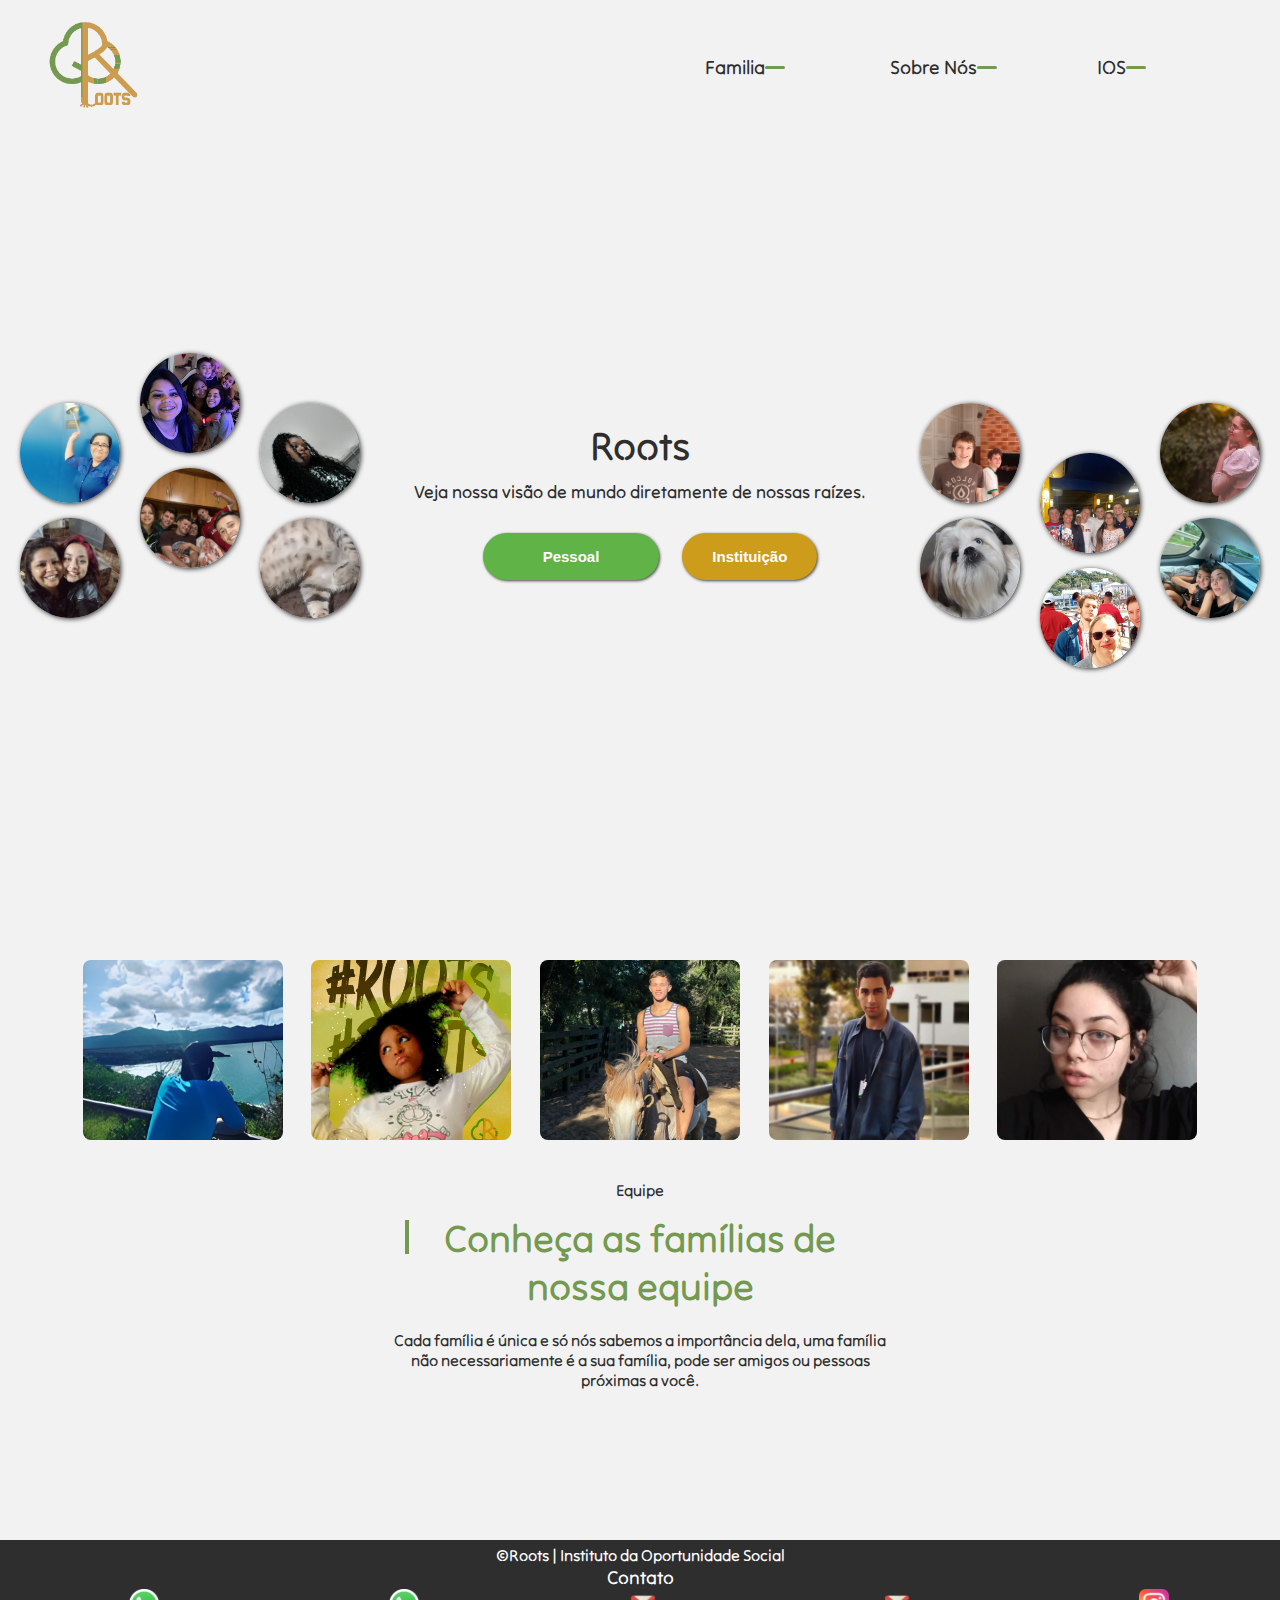
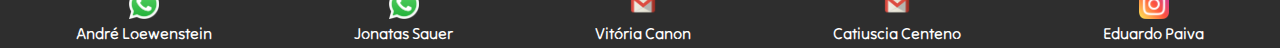
<file: index.html>
<!DOCTYPE html>
<html lang="pt-br">

<head>
  <meta charset="UTF-8">
  <meta http-equiv="X-UA-Compatible" content="IE=edge">
  <meta name="viewport" content="width=device-width, initial-scale=1.0">
  <link rel="icon" href="img/logo.png">
  <link rel="stylesheet" href="style-introducao.css">

  <title>Roots</title>
</head>

<body>
  <header class="cabecalho">
    <div class="logo-box">
      <img src="img/logo.png" alt="logo" class="logo">
    </div>
    <div class="navegacao">
      <nav class="menu">

        <div class="menu-links li-familia">
          <ul>
            <li>
              <div class="familiadiv">
                <a href="#">Familia</a>
                <hr>
              </div>
              <div class="sub-menu-1">
                <ul>
                  <li><a href="canon.html">Canon</a></li>
                  <li><a href="centeno.html">Centeno</a></li>
                  <li><a href="lowe.html">Loewenstein</a></li>
                  <li><a href="paiva.html">Paiva</a></li>
                  <li><a href="sauer.html">Sauer</a></li>
                </ul>
              </div>
            </li>
          </ul>
        </div>


        <div class="menu-links">
          <a href="sobre-nos.html">Sobre Nós</a>
          <hr>
        </div>

        <div class="menu-links">
          <a href="ios.html">IOS</a>
          <hr>
        </div>

      </nav>
    </div>
  </header>

  <!-- Conteudo  -->

  <main>

    <!-- Seção principal -->

    <section class="principal-secao">
      <div class="container1">
        <div class="box box1">
          <div class="imagens img1"></div>
          <div class="imagens img2"></div>
        </div>
        <div class="box box2">
          <div class="imagens img3"></div>
          <div class="imagens img4"></div>
        </div>
        <div class="box box3">
          <div class="imagens img5"></div>
          <div class="imagens img6"></div>
        </div>
      </div>

      <div class="conteudo-principal-secao">
        <h1>Roots</h1>
        <p>Veja nossa visão de mundo diretamente de nossas raízes.</p>
        <div class="buttons">
          <button id="btn1">
            <a href="sobre-nos.html">Pessoal</a>
          </button>
          <button id="btn2">
            <a href="ios.html">Instituição</a>
          </button>
        </div>
      </div>

      <div class="container2">
        <div class="box box4">
          <div class="imagens img7"></div>
          <div class="imagens img8"></div>
        </div>
        <div class="box box5">
          <div class="imagens img9"></div>
          <div class="imagens img10"></div>
        </div>
        <div class="box box6">
          <div class="imagens img11"></div>
          <div class="imagens img12"></div>
        </div>
      </div>

    </section>

    <!--  Seção seletor -->

    <section class="seletor-familias">
      <div class="container-seletor">
        <div class="imagems imagem1">
          <div class="back-imagem">
            <a href="lowe.html">André</a>
          </div>
        </div>

        <div class="imagems imagem2">
          <div class="back-imagem">
            <a href="centeno.html">Catiuscia</a>
          </div>
        </div>

        <div class="imagems imagem3">
          <div class="back-imagem">
            <a href="paiva.html">Eduardo</a>
          </div>
        </div>

        <div class="imagems imagem4">
          <div class="back-imagem">
            <a href="sauer.html">Jonatas</a>
          </div>
        </div>

        <div class="imagems imagem5">
          <div class="back-imagem">
            <a href="canon.html">Vitória</a>
          </div>
        </div>
      </div>
      <div class="texto-familia">
        <span>Equipe</span>
        <h2><hr>Conheça as famílias de nossa equipe</h2>
        <p>Cada família é única e só nós sabemos a importância dela, uma família não necessariamente é a sua família, pode ser amigos ou pessoas próximas a você.</p>
      </div>
    </section>

    <!-- Footer -->
    <footer>
      <p class="copy">&copy;<span>Roots</span> | Instituto da Oportunidade Social</p>
      <h3>Contato</h3>
      <div class="contatos">
        <div class="andre">
          <a href="https://api.whatsapp.com/send?phone=5551998442332&text=Venha%20conversar%20comigo" target="_blank"><img src="img/whatsapp-removebg-preview.png" alt=""></a>
          <p><span>André Loewenstein</span></p>
        </div>

        <div class="jonatas">
          <a href="https://api.whatsapp.com/send?phone=5551985212369&text=Venha%20conversar%20comigo" target="_blank"><img src="img/whatsapp-removebg-preview.png" alt=""></a>
          <p><span>Jonatas Sauer</span></p>
        </div>

        <div class="vitoria">
          <a href="mailto:contatovitoriacanon@gmail.com?subject= &body=" target="_blank"><img src="img/gmail.png" alt=""></a>
          <p><span>Vitória Canon</span></p>
        </div>

        <div class="catiuscia">
          <a href="mailto:catiusciacenteno@gmail.com?subject= &body=" target="_blank"><img src="img/gmail.png" alt=""></a>
          <p><span>Catiuscia Centeno</span></p>
        </div>

        <div class="eduardo">
          <a href="https://instagram.com/eduardo_paivab/" target="_blank"><img src="img/instagram.png" alt=""></a>
          <p><span>Eduardo Paiva</span></p>
        </div>
        
      </div>
    </footer>
  </main>

</html>
</file>
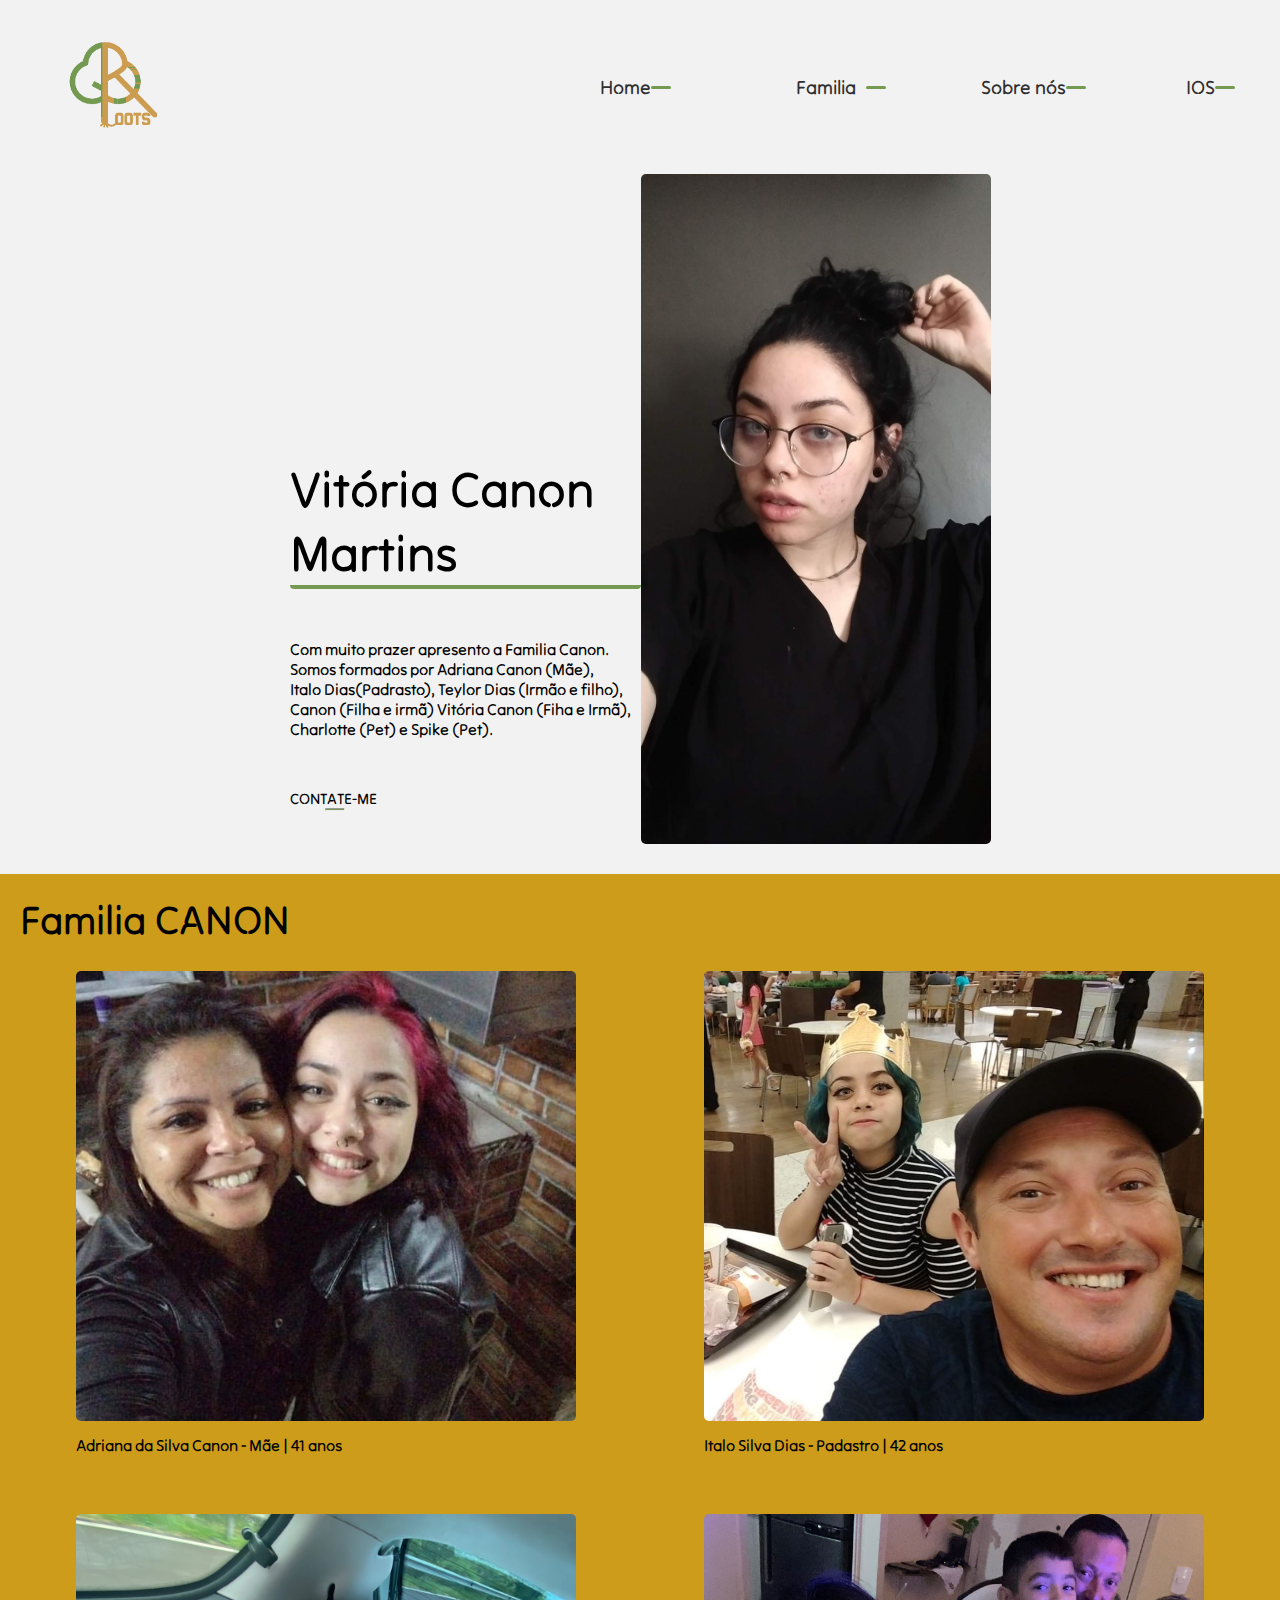
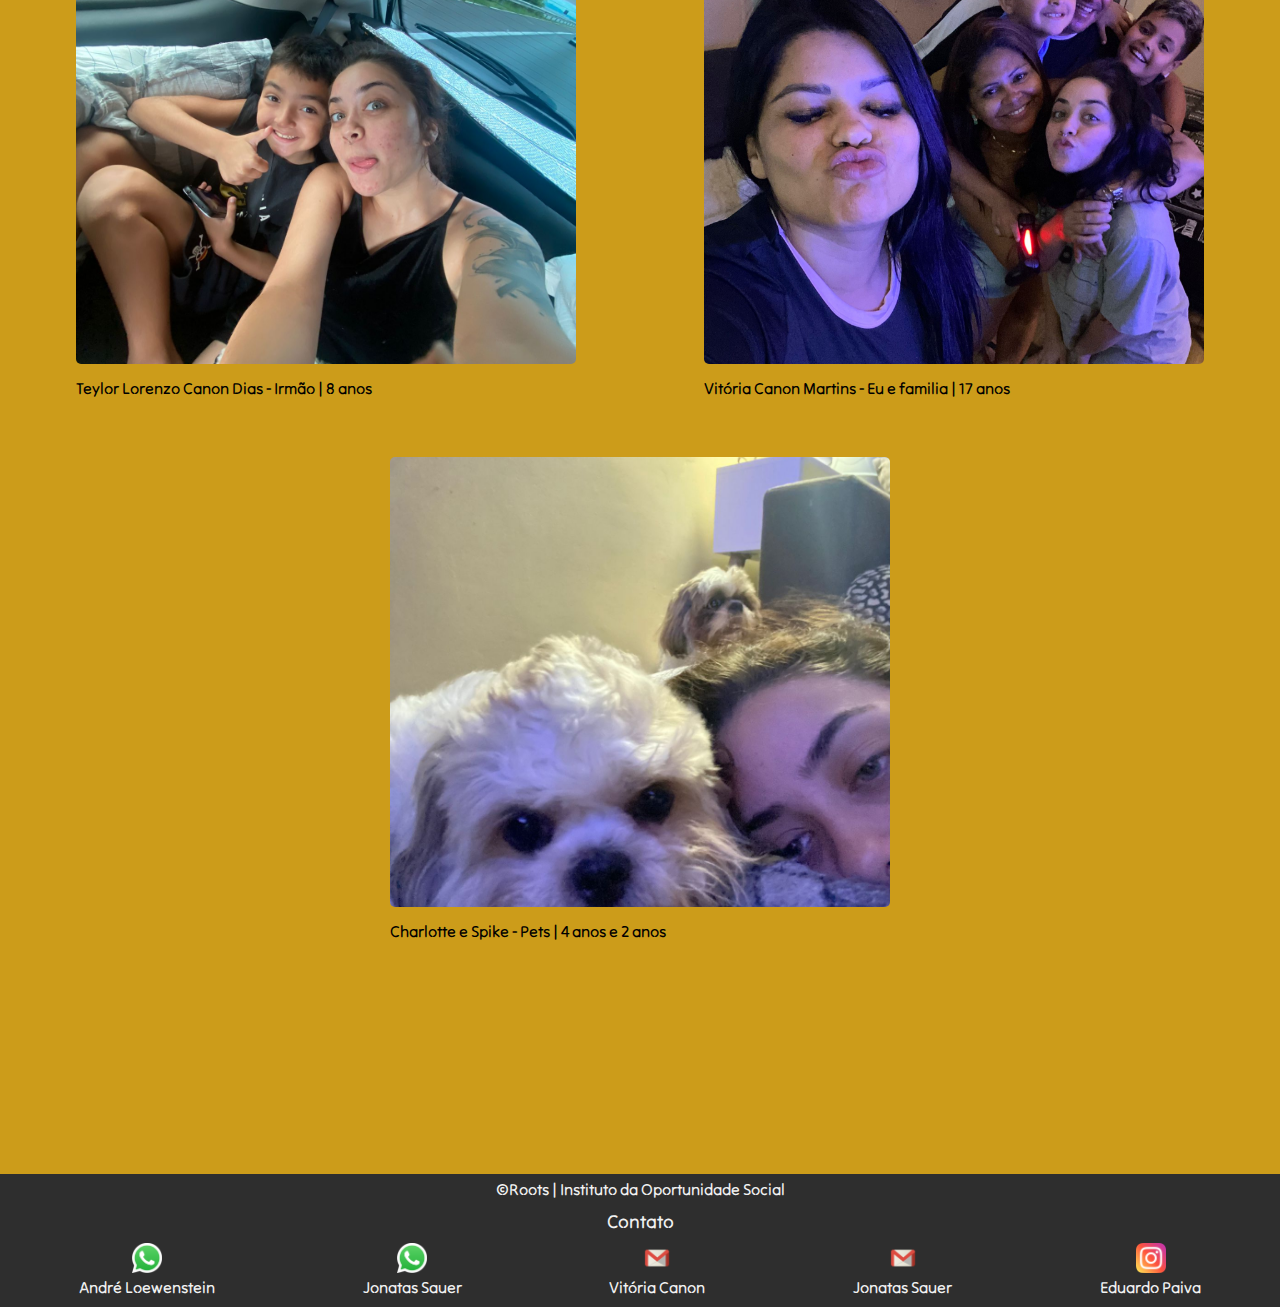
<file: canon.html>
<!DOCTYPE html>
<html lang="pt-br">

<head>
  <meta charset="UTF-8">
  <meta http-equiv="X-UA-Compatible" content="IE=edge">
  <meta name="viewport" content="width=device-width, initial-scale=1.0">
  <link rel="stylesheet" href="style-canon.css">
  <link rel="icon" href="img/logo.png">
  <title>Familia Canon</title>
</head>

<body>
  <header class="cabecalho">
    
    <div class="logo-box">
      <img src="img/logo.png" alt="logo" class="logo">
    </div>

    <div class="navegacao">

      <nav class="menu">

        <div class="menu-links">
          <a href="index.html">Home</a>
          <hr>
        </div>

        <div class="menu-links li-familia">
          <ul>
            <li>
              <div class="familiadiv">
                <a href="#">Familia</a>
                <hr>
              </div>
              <div class="sub-menu-1">
                <ul>
                  <li><a href="canon.html">Canon</a></li>
                  <li><a href="centeno.html">Centeno</a></li>
                  <li><a href="lowe.html">Loewenstein</a></li>
                  <li><a href="paiva.html">Paiva</a></li>
                  <li><a href="sauer.html">Sauer</a></li>
                </ul>
              </div>
            </li>
          </ul>
        </div>

        <div class="menu-links">
          <a href="sobre-nos.html">Sobre nós</a>
          <hr>
        </div>

        <div class="menu-links">
          <a href="ios.html">IOS</a>
          <hr>
        </div>

      </nav>

    </div>

  </header>

  <main class="conteudo">

    <section class="secao-1">

      <div class="introducao">

        <div class="introducao-textos">

          <h1 class="nome">Vitória Canon <br> Martins</h1>

          <p class="introducao-texto">Com muito prazer apresento a Familia Canon.
            <br>Somos formados por Adriana Canon (Mãe),
            <br>Italo Dias(Padrasto), Teylor Dias (Irmão e filho),
            <br> Canon (Filha e irmã) Vitória Canon (Fiha e Irmã),
            <br>Charlotte (Pet) e Spike (Pet).
          </p>

          <div class="botao-div">
            <button class="btn"><a href="https://github.com/canonvitoria" target="_blank">CONTATE-ME</a></button>
            <hr>
          </div>
        </div>

        <img src="img/Perfil.jpeg" alt="Perfil" class="perfil">

      </div>
    </section>

    <section class="secao-2">

      <h1 class="titulo">Familia CANON</h1>

      <div class="galery">

        <div class="album">
          <a href="#" class="foto-album"><img src="img/Adriana-mãe.jpeg" alt="Adriana Canon - Mãe"></a>
          <div class="album-textos">
            <p>Adriana da Silva Canon - Mãe | 41 anos</p>
          </div>
        </div>

        <div class="album">
          <a href="#" class="foto-album"><img src="img/Italo-padastro.jpeg" alt="Italo Silva - Padastro"></a>
          <div class="album-textos">
            <p>Italo Silva Dias - Padastro | 42 anos</p>
          </div>
        </div>

        <div class="album">
          <a href="#" class="foto-album"><img src="img/Teylor-Irmao.jpeg" alt="Teylor - Irmão"></a>
          <div class="album-textos">
            <p>Teylor Lorenzo Canon Dias - Irmão | 8 anos</p>
          </div>
        </div>

        <div class="album">
          <a href="#" class="foto-album"><img src="img/Familia-Canon.jpeg" alt="Familia"></a>
          <div class="album-textos">
            <p>Vitória Canon Martins - Eu e familia | 17 anos</p>
          </div>
        </div>

        <div class="album">
          <a href="#" class="foto-album"><img src="img/Cahrlotte-e-Spike-Pets.jpeg" alt="Pets Charloytte e Spike"></a>
          <div class="album-textos">
            <p>Charlotte e Spike - Pets | 4 anos e 2 anos</p>
          </div>
        </div>
      </div>
    </section>

    <footer>
      <p class="copy">&copy;<span>Roots</span> | Instituto da Oportunidade Social</p>
      <h3>Contato</h3>
      <div class="contatos">
        <div class="andre">
          <a href="https://api.whatsapp.com/send?phone=5551998442332&text=Venha%20conversar%20comigo"><img
              src="img/whatsapp-removebg-preview.png" alt=""></a>
          <p><span>André Loewenstein</span></p>
        </div>

        <div class="jonatas">
          <a href="https://api.whatsapp.com/send?phone=5551985212369&text=Venha%20conversar%20comigo"><img
              src="img/whatsapp-removebg-preview.png" alt=""></a>
          <p><span>Jonatas Sauer</span></p>
        </div>

        <div class="vitoria">
          <a href="mailto:contatovitoriacanon@gmail.com?subject= &body="><img src="img/gmail.png" alt=""></a>
          <p><span>Vitória Canon</span></p>
        </div>

        <div class="catiuscia">
          <a href=""><img src="img/gmail.png" alt=""></a>
          <p><span>Jonatas Sauer</span></p>
        </div>

        <div class="eduardo">
          <a href=""><img src="img/instagram.png" alt=""></a>
          <p><span>Eduardo Paiva</span></p>
        </div>

      </div>
    </footer>
  </main>

</body>

</html>
</div>
</section>
</main>
</body>

</html>
</file>
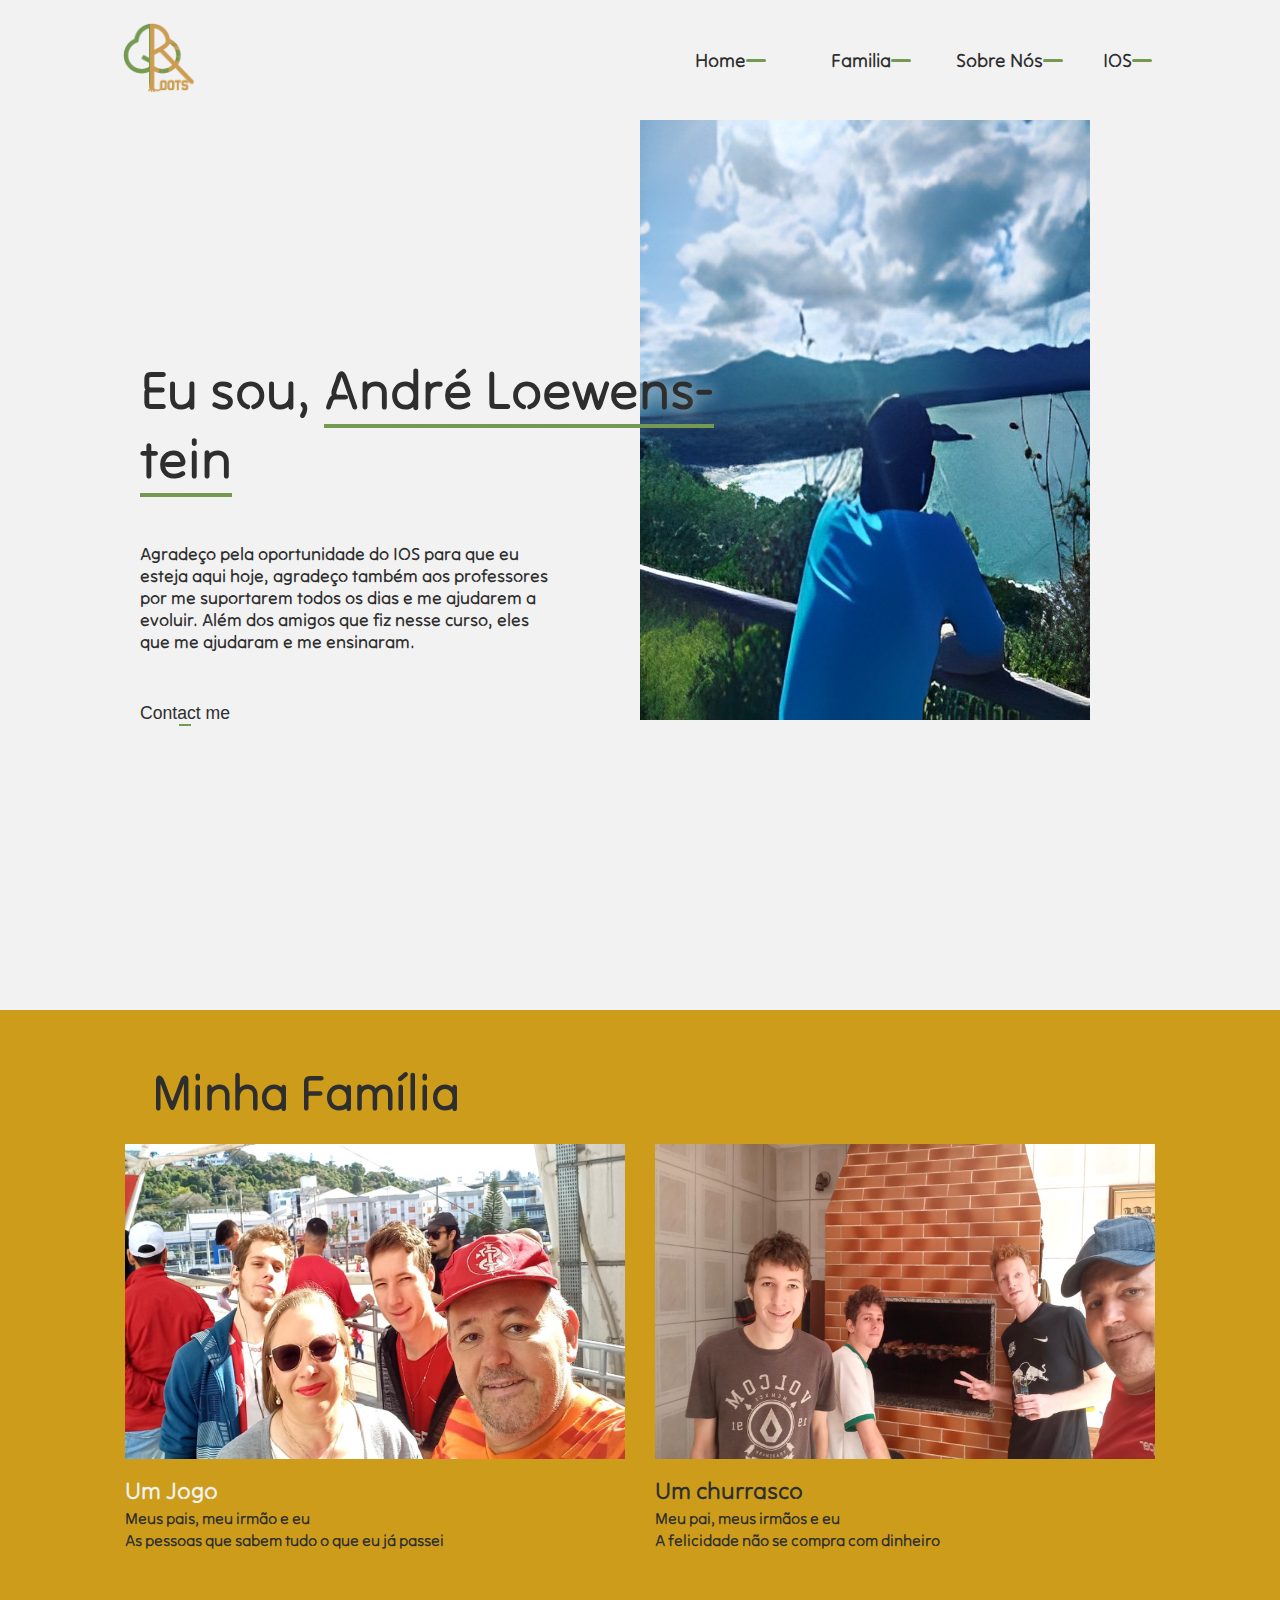
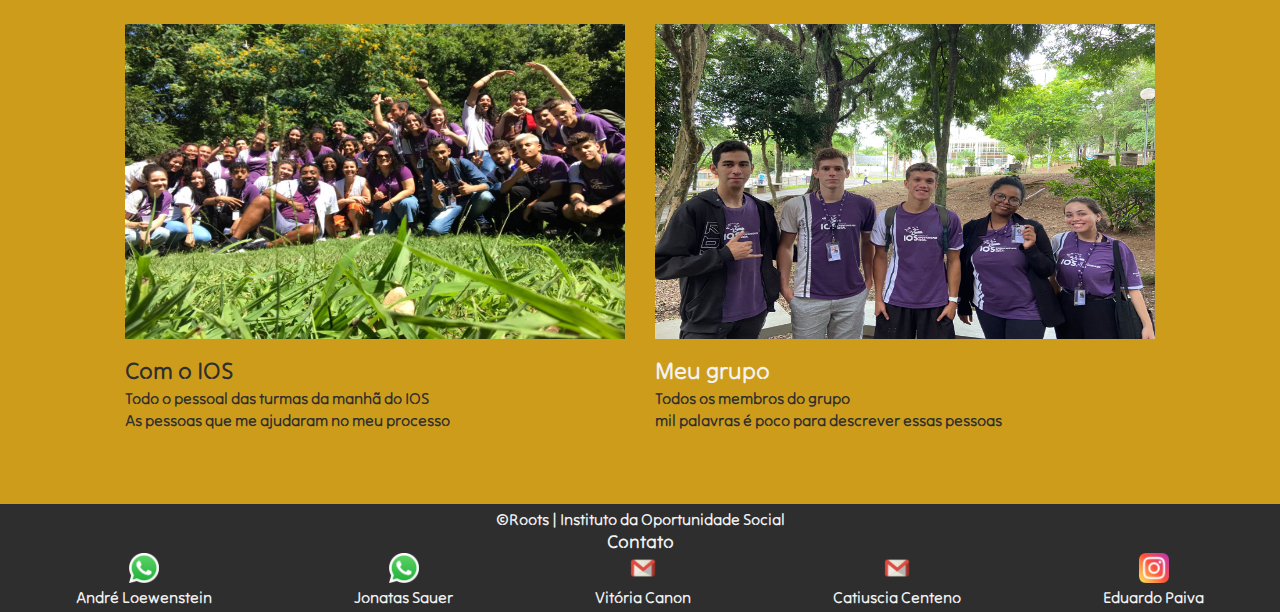
<file: lowe.html>
<!DOCTYPE html>
<html>

<head>
  <meta charset="utf-8">
  <meta name="viewport" content="width=device-width">
  <title>André Loewenstein</title>
  <link href="style-loewenstein.css" rel="stylesheet" type="text/css" />
  <link rel="icon" href="img/logo.png">
</head>

<body>
  <header class="header-main">
    <div class="logo"><img src="img/logo.png" alt="logo"></div>
    </div>

    <div class="navegacao">
      <nav class="menu">

        <div class="menu-links">
          <a href="index.html">Home</a>
          <hr>
        </div>

        <div class="menu-links li-familia">
          <ul>
            <li>
              <div class="familiadiv">
                <a href="#">Familia</a>
                <hr>
              </div>
              <div class="sub-menu-1">
                <ul>
                  <li><a href="canon.html">Canon</a></li>
                  <li><a href="centeno.html">Centeno</a></li>
                  <li><a href="#">Loewenstein</a></li>
                  <li><a href="paiva.html">Paiva</a></li>
                  <li><a href="sauer.html">Sauer</a></li>
                </ul>
              </div>
            </li>
          </ul>
        </div>

        <div class="menu-links">
          <a href="sobre-nos.html">Sobre Nós</a>
          <hr>
        </div>

        <div class="menu-links">
          <a href="ios.html">IOS</a>
          <hr>
        </div>

      </nav>
    </div>
  </header>

  <main>
    <section class="apresentacao pc">
      <div class="descricao">
        <h1>Eu sou, <span>André Loewens&shy;tein</span></h1>
        <p>Agradeço pela oportunidade do IOS para que eu esteja aqui hoje, agradeço também aos professores por me
          suportarem todos os dias e me ajudarem a evoluir. Além dos amigos que fiz nesse curso, eles que me ajudaram e
          me ensinaram.</p>
        <div class="button-contact">
          <button id="contact-me"><a
              href="https://api.whatsapp.com/send?phone=5551998442332&text=Venha%20conversar%20comigo"
              target="_blank">Contact me</a></button>
          <hr>
        </div>
      </div>

      <div class="imagem-perfil">
        <img src="img/foto-perfil-andre.jpg" alt="Foto do perfil">
      </div>
    </section>

    <section class="apresentacao mobile">
      <div class="descricao">

        <div class="imagem-perfil">
          <img src="img/foto-perfil-andre.jpg" alt="Foto do perfil">
        </div>

        <h1>Eu sou, <span>André Loewens&shy;tein</span></h1>
        <p>Agradeço pela oportunidade do IOS para que eu esteja aqui hoje, agradeço também aos professores por me
          suportarem todos os dias e me ajudarem a evoluir. Além dos amigos que fiz nesse curso, eles que me ajudaram e
          me ensinaram.</p>
        <div class="button-contact">
          <button id="contact-me"><a
              href="https://api.whatsapp.com/send?phone=5551998442332&text=Venha%20conversar%20comigo"
              target="_blank">Contact me</a></button>
          <hr>
        </div>
      </div>
    </section>

    <!-- seção família -->

    <section class="family">
      <h2>Minha Família</h2>
      <div class="container-imagens">
        <div class="imagens img1">
          <div class="imagem"></div>
          <div class="descricao-imagens" id="foto1">
            <h2>Um Jogo</h2>
            <p>Meus pais, meu irmão e eu</p>
            <p>As pessoas que sabem tudo o que eu já passei</p>
          </div>
        </div>

        <div class="imagens img2">
          <div class="imagem"></div>
          <div class="descricao-imagens" id="foto2">
            <h2>Um churrasco</h2>
            <p>Meu pai, meus irmãos e eu</p>
            <p>A felicidade não se compra com dinheiro</p>
          </div>
        </div>

        <div class="imagens img3">
          <div class="imagem"></div>
          <div class="descricao-imagens" id="foto3">
            <h2>Com o IOS</h2>
            <p>Todo o pessoal das turmas da manhã do IOS</p>
            <p>As pessoas que me ajudaram no meu processo</p>
          </div>
        </div>

        <div class="imagens img4">
          <div class="imagem"></div>
          <div class="descricao-imagens" id="foto4">
            <h2>Meu grupo</h2>
            <p>Todos os membros do grupo</p>
            <p>mil palavras é poco para descrever essas pessoas</p>
          </div>
        </div>
      </div>
    </section>
  </main>

  <footer>
    <p class="copy">&copy;<span>Roots</span> | Instituto da Oportunidade Social</p>
    <h3>Contato</h3>
    <div class="contatos">
      <div class="andre">
        <a href="https://api.whatsapp.com/send?phone=5551998442332&text=Venha%20conversar%20comigo" target="_blank"><img
            src="img/whatsapp-removebg-preview.png" alt=""></a>
        <p><span>André Loewenstein</span></p>
      </div>

      <div class="jonatas">
        <a href="https://api.whatsapp.com/send?phone=5551985212369&text=Venha%20conversar%20comigo" target="_blank"><img
            src="img/whatsapp-removebg-preview.png" alt=""></a>
        <p><span>Jonatas Sauer</span></p>
      </div>

      <div class="vitoria">
        <a href="mailto:contatovitoriacanon@gmail.com?subject= &body=" target="_blank"><img src="img/gmail.png"
            alt=""></a>
        <p><span>Vitória Canon</span></p>
      </div>

      <div class="catiuscia">
        <a href="mailto:catiusciacenteno@gmail.com?subject= &body=" target="_blank"><img src="img/gmail.png" alt=""></a>
        <p><span>Catiuscia Centeno</span></p>
      </div>

      <div class="eduardo">
        <a href="https://instagram.com/eduardo_paivab/" target="_blank"><img src="img/instagram.png" alt=""></a>
        <p><span>Eduardo Paiva</span></p>
      </div>

    </div>
  </footer>
</body>

</html>
</file>
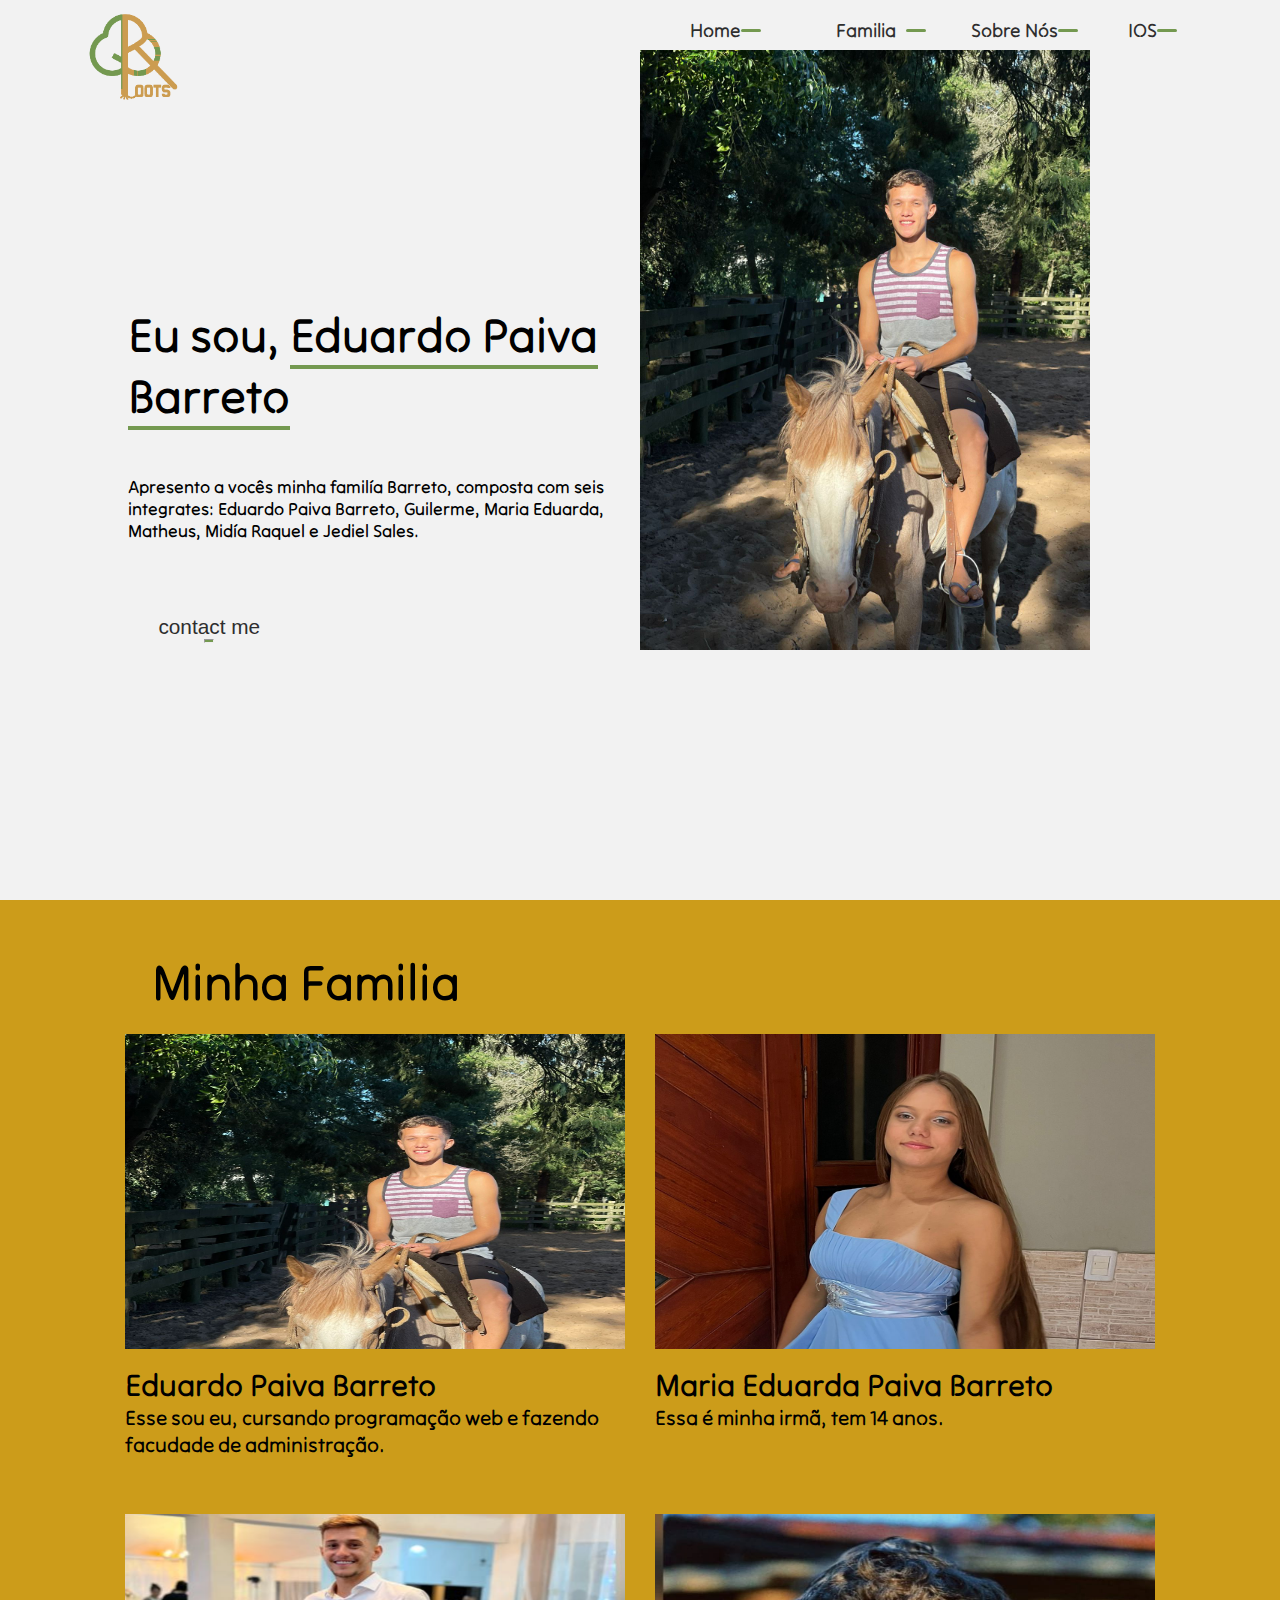
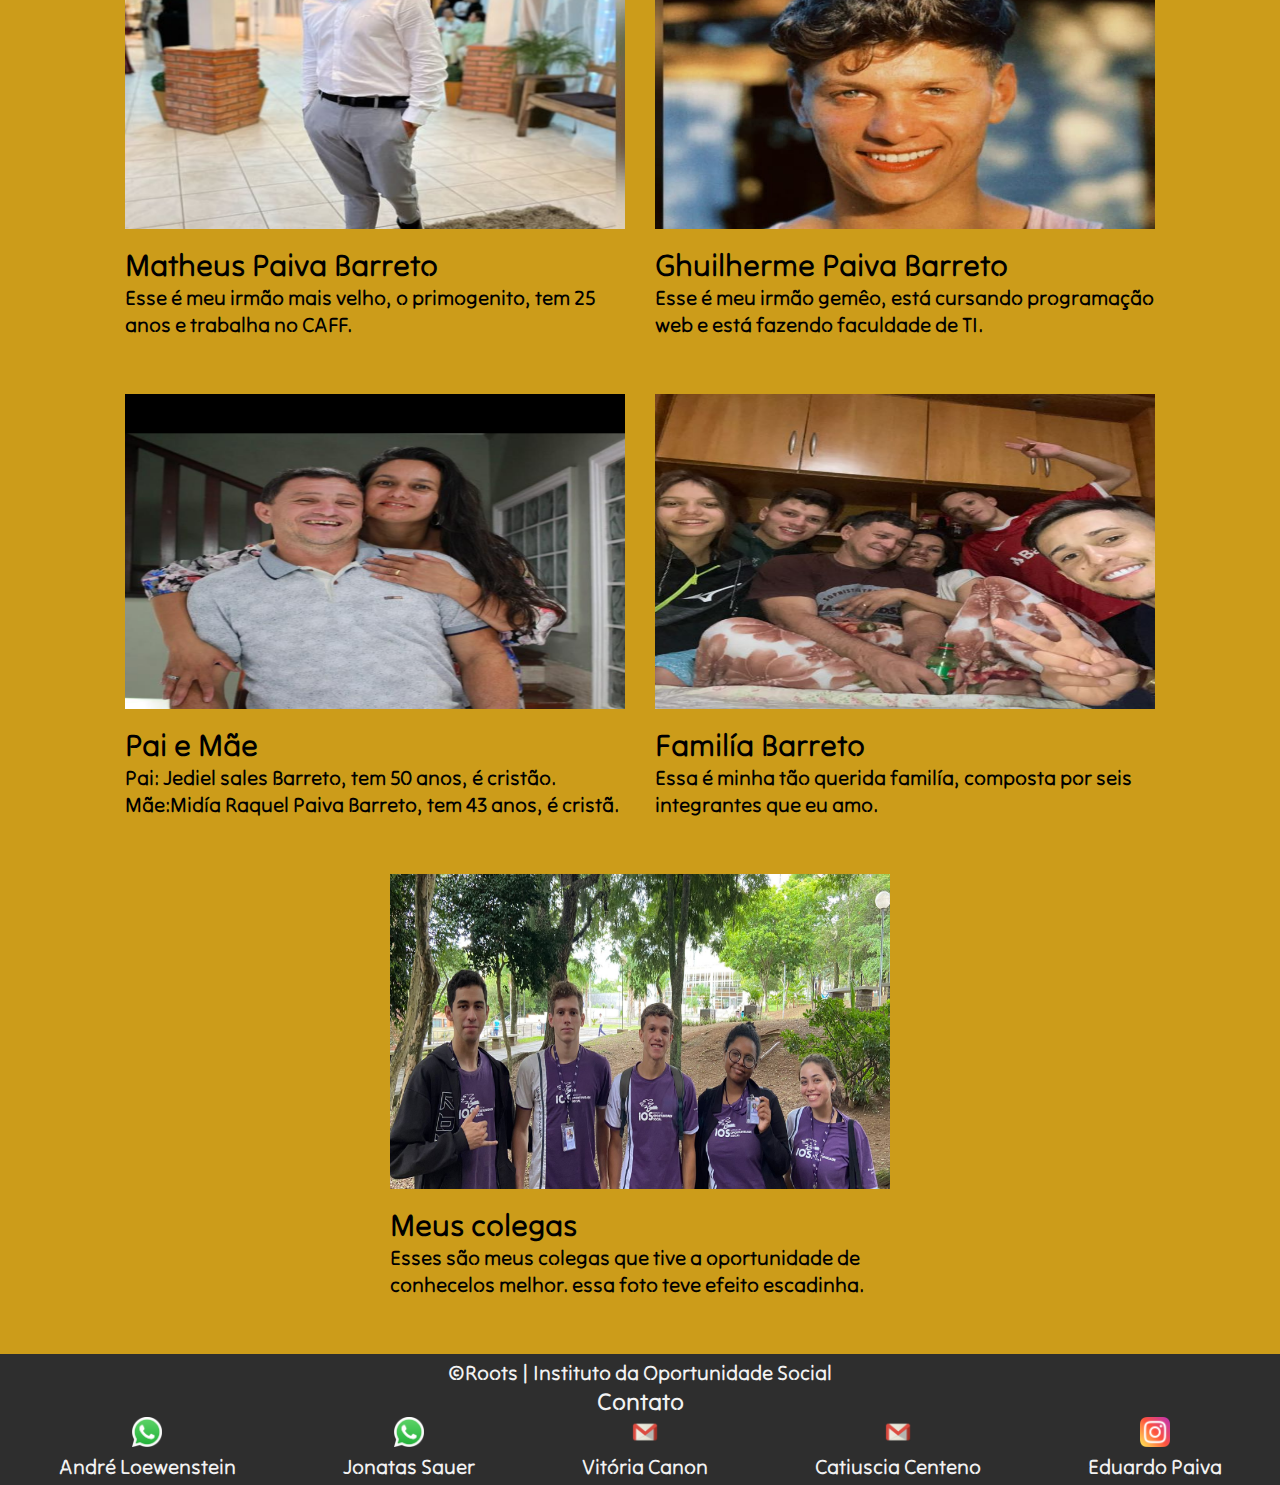
<file: paiva.html>
<!DOCTYPE html>
<html lang="pt-br">

<head>
    <meta charset="UTF-8">
    <meta http-equiv="X-UA-Compatible" content="IE=edge">
    <meta name="viewport" content="width=device-width, initial-scale=1.0">
    <link rel="stylesheet" href="style-paiva.css">
    <link rel="icon" href="img/logo.png">
    <title>Familia Barreto</title>
</head>

<body>
     <!-- submenu-->
    <header class="cabecalho">
        <div class="logo-box">
            <img src="img/logo.png" alt="logo-box" class="logo">
        </div>
        
        <div class="navegacao">
            <nav class="menu">
      
              <div class="menu-links">
                <a href="index.html">Home</a>
                <hr>
              </div>
      
              <div class="menu-links li-familia">
                <ul>
                  <li>
                    <div class="familiadiv">
                      <a href="#">Familia</a>
                      <hr>
                    </div>
                    <div class="sub-menu-1">
                      <ul>
                        <li><a href="canon.html">Canon</a></li>
                        <li><a href="centeno.html">Centeno</a></li>
                        <li><a href="lowe.html">Loewenstein</a></li>
                        <li><a href="#">Paiva</a></li>
                        <li><a href="sauer.html">Sauer</a></li>
                      </ul>
                    </div>
                  </li>
      
      
                </ul>
              </div>
      
              <div class="menu-links">
                <a href="sobre-nos.html">Sobre Nós</a>
                <hr>
              </div>
      
              <div class="menu-links">
                <a href="ios.html">IOS</a>
                <hr>
              </div>
      
            </nav>
          </div>
        <!-- submenu-->
      </header>
    <main class="conteudo">
        <section class="introducao">
            <div class="introducao-textos">

                <h1 class="titulo">Eu sou, <span>Eduardo Paiva Barreto</span> </h1>
                <p>Apresento a vocês minha familía Barreto, composta com seis integrates: Eduardo Paiva Barreto,
                    Guilerme, Maria Eduarda, Matheus, Midía Raquel e Jediel Sales.</p>
                <button class="butão">
                    <a class="contact-me" href="https://instagram.com/eduardo_paivab/">contact me</a><br>
                    <hr>
                </button>
            </div>
            <div class="imagem-perfil">
                <img class="imagem1" src="img/Dudu.jpg" alt="">
            </div>
            <!-- seção familia -->
        </section>
        
        <section class="family">
            <h2 class="familia-barreto">Minha Familia</h2>
            <div class="container-imagens">
                <div class="imagens img1">
                    <div class="imagem"></div>
                    <div class="descricao-imagens">
                        <h2>Eduardo Paiva Barreto</h2>
                        <p>
                            Esse sou eu, cursando programação web e fazendo facudade de administração.
                        </p>
                    </div>
                </div>

                <div class="imagens img2">
                    <div class="imagem"></div>
                    <div class="descricao-imagens">
                        <h2>Maria Eduarda Paiva Barreto</h2>
                        <p>
                            Essa é minha irmã, tem 14 anos.
                        </p>
                    </div>
                </div>

                <div class="imagens img3">
                    <div class="imagem"></div>
                    <div class="descricao-imagens">
                      <h2>Matheus Paiva Barreto</h2>
                      <p>Esse é meu irmão mais velho, o primogenito, tem 25 anos e trabalha no CAFF.</p>
                    </div>
                  </div>

                  <div class="imagens img4">
                    <div class="imagem"></div>
                    <div class="descricao-imagens">
                      <h2>Ghuilherme Paiva Barreto</h2>
                      <p>Esse é meu irmão gemêo, está cursando programação web e está fazendo faculdade de TI.</p>
                    </div>
                  </div>
       
                   <div class="imagens img5">
                    <div class="imagem"></div>
                    <div class="descricao-imagens">
                      <h2>Pai e Mãe</h2>
                      <p>Pai: Jediel sales Barreto, tem 50 anos, é cristão.  </p>
                      <p>Mãe:Midía Raquel Paiva Barreto, tem 43 anos, é cristã.</p>
                    </div>
                  </div>

                  <div class="imagens img6">
                    <div class="imagem"></div>
                    <div class="descricao-imagens">
                      <h2>Familía Barreto</h2>
                      <p>Essa é minha tão querida familía, composta por seis integrantes que eu amo. </p>
                    </div>
                  </div>
                  
                  <div class="imagens img7">
                    <div class="imagem"></div>
                    <div class="descricao-imagens">
                      <h2>Meus colegas</h2>
                      <p>Esses são meus colegas que tive a oportunidade de conhecelos melhor. essa foto teve efeito escadinha. </p>
                    </div>
                  </div>
               </div>

            </div>

        </section>

    </main>
    
    <!-- secao familia -->


    <footer>
        <p class="copy">&copy;<span>Roots</span> | Instituto da Oportunidade Social</p>
        <h3>Contato</h3>
        <div class="contatos">
            <div class="andre">
                <a href="https://api.whatsapp.com/send?phone=5551998442332&text=Venha%20conversar%20comigo"
                    target="_blank"><img src="img/whatsapp-removebg-preview.png" alt=""></a>
                <p><span>André Loewenstein</span></p>
            </div>

            <div class="jonatas">
                <a href="https://api.whatsapp.com/send?phone=5551985212369&text=Venha%20conversar%20comigo"
                    target="_blank"><img src="img/whatsapp-removebg-preview.png" alt=""></a>
                <p><span>Jonatas Sauer</span></p>
            </div>

            <div class="vitoria">
                <a href="mailto:contatovitoriacanon@gmail.com?subject= &body=" target="_blank"><img
                        src="img/gmail.png" alt=""></a>
                <p><span>Vitória Canon</span></p>
            </div>

            <div class="catiuscia">
                <a href="mailto:catiusciacenteno@gmail.com?subject= &body=" target="_blank"><img
                        src="img/gmail.png" alt=""></a>
                <p><span>Catiuscia Centeno</span></p>
            </div>

            <div class="eduardo">
                <a href="https://instagram.com/eduardo_paivab/" target="_blank"><img src="img/instagram.png" alt=""></a>
                <p><span>Eduardo Paiva</span></p>
            </div>

        </div>

    </footer>
</body>

</html>
</file>
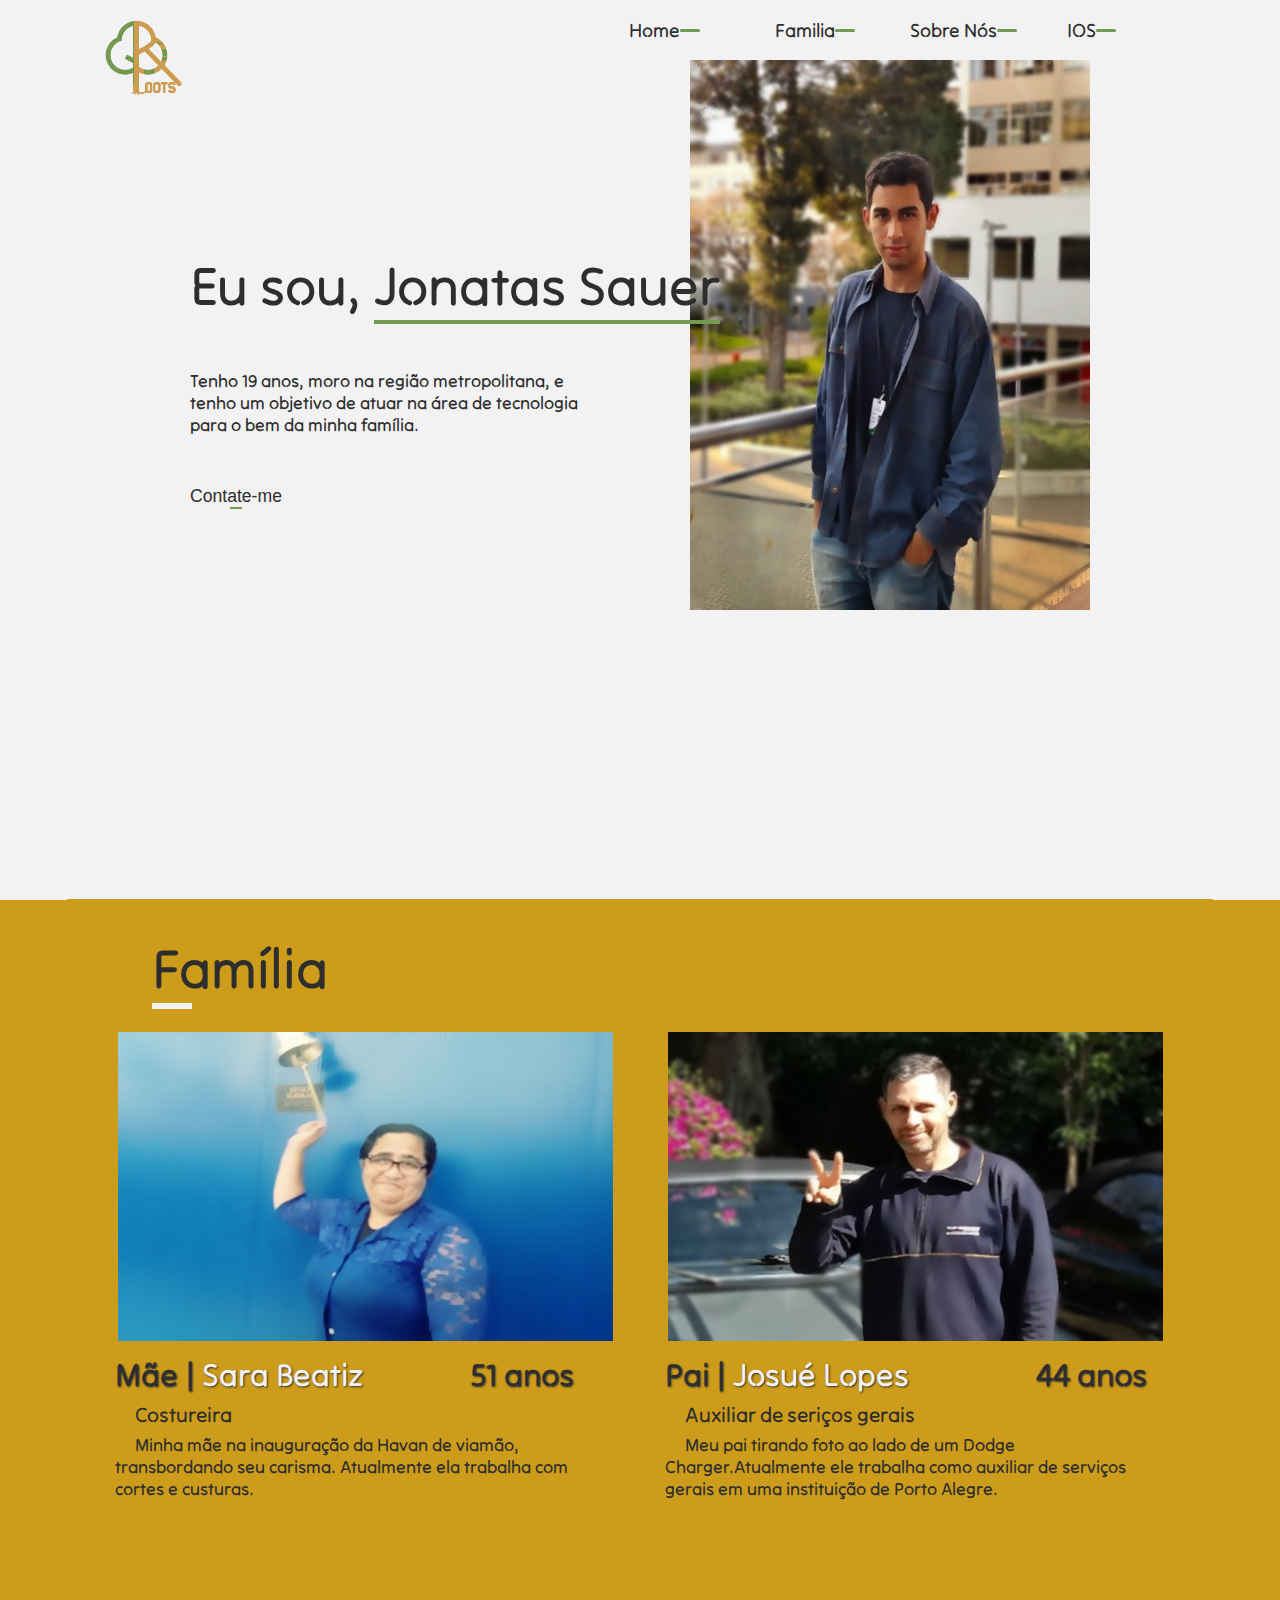
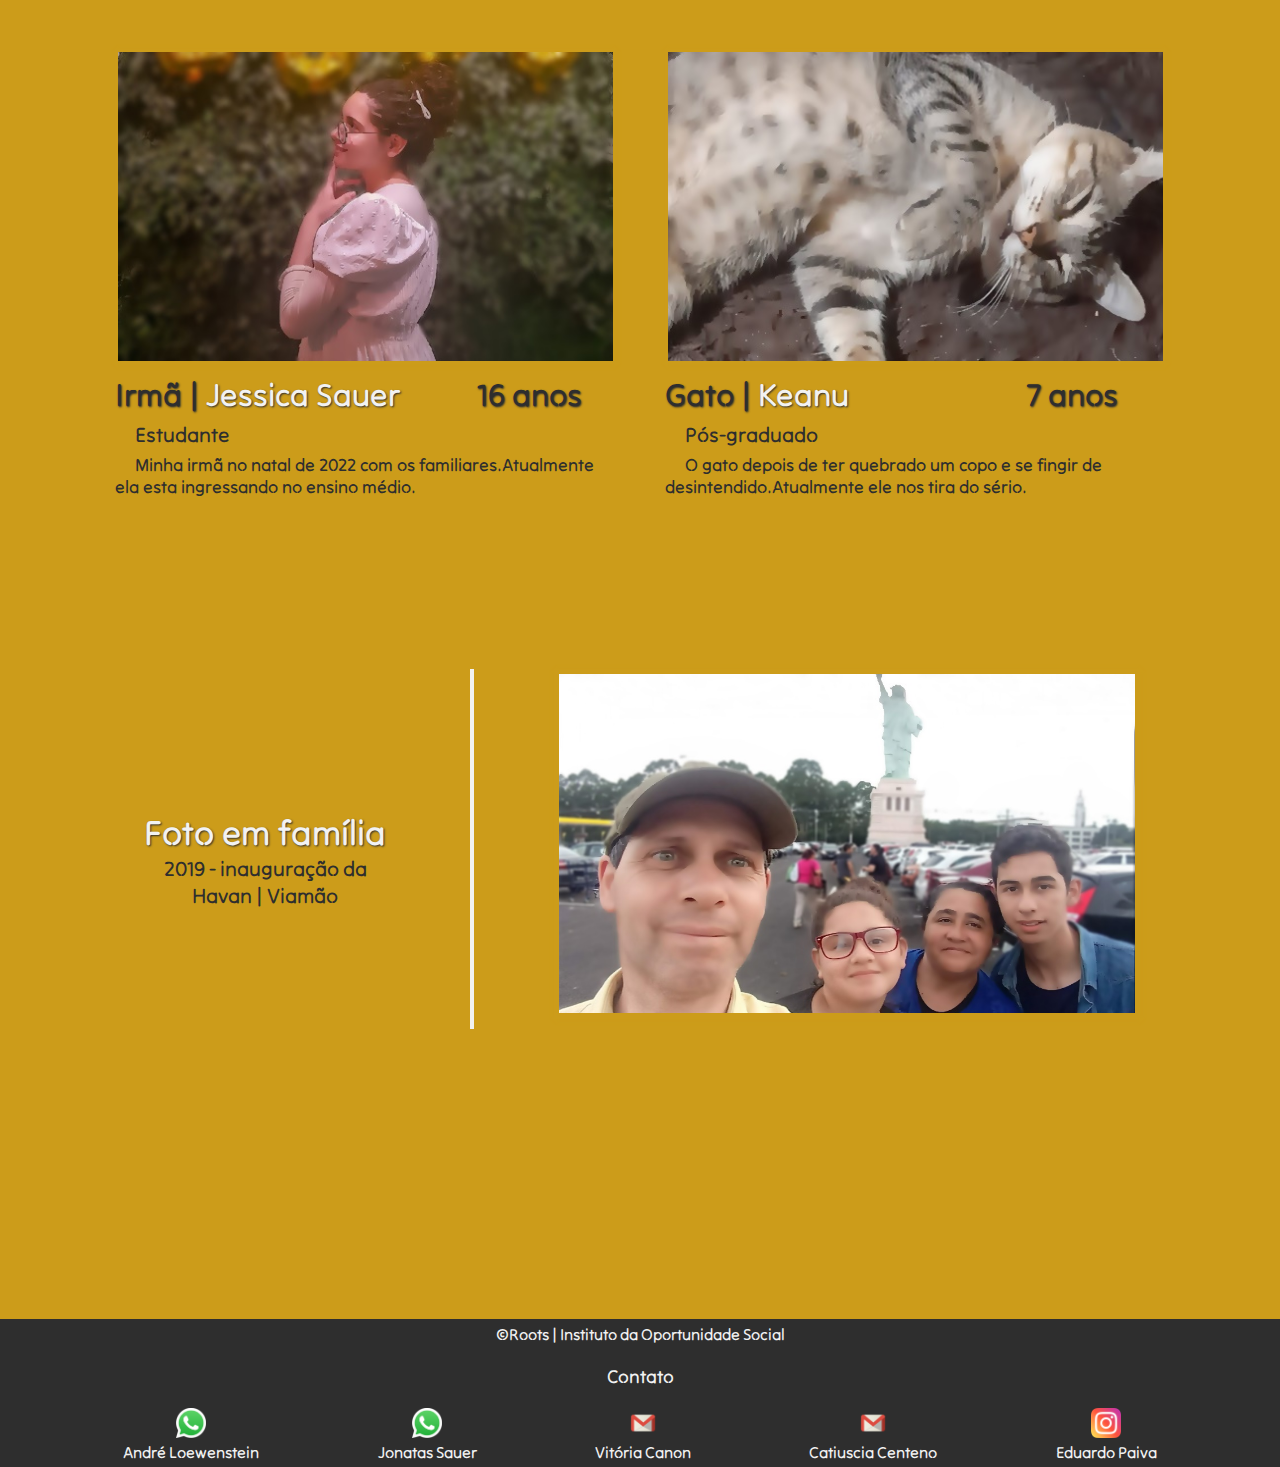
<file: sauer.html>
<!DOCTYPE html>
<html>

<head>
  <meta charset="utf-8">
  <meta name="viewport" content="width=device-width">
  <title>Roots - Jonatas</title>
  <link href="style-sauer.css" rel="stylesheet" type="text/css" />
  <link href="img/logo.png" rel="icon" />
</head>

<body>
  <header class="header-main">
    <div class="logo"><img src="img/logo.png" alt="logo"></div>

    <div class="navegacao">
      <nav class="menu">

        <div class="menu-links">
          <a href="index.html">Home</a>
          <hr>
        </div>

        <div class="menu-links li-familia">
          <ul>
            <li>
              <div class="familiadiv">
                <a href="#">Familia</a>
                <hr>
              </div>
              <div class="sub-menu-1">
                <ul>
                  <li><a href="canon.html">Canon</a></li>
                  <li><a href="centeno.html">Centeno</a></li>
                  <li><a href="lowe.html">Loewenstein</a></li>
                  <li><a href="paiva.html">Paiva</a></li>
                  <li><a href="sauer.html">Sauer</a></li>
                </ul>
              </div>
            </li>


          </ul>
        </div>


        <div class="menu-links">
          <a href="sobre-nos.html">Sobre Nós</a>
          <hr>
        </div>

        <div class="menu-links">
          <a href="ios.html">IOS</a>
          <hr>
        </div>

      </nav>
    </div>
  </header>

  <main>
    <section class="apresentacao">
      <div class="descricao">
        <h1>Eu sou, <span>Jonatas Sauer</span></h1>
        <p>Tenho 19 anos, moro na região metropolitana, e tenho um objetivo de atuar na área de tecnologia para o bem da
          minha família. </p>
        <div class="button-contact">
          <button id="contact-me"><a href="https://api.whatsapp.com/send?phone=5551985212369&text=Venha%20conversar%20comigo">Contate-me</a></button>
          <hr>
        </div>
      </div>

      <div class="imagem-perfil">
        <img src="img/foto-perfil.jpg" alt="Foto do perfil">
      </div>
    </section>

    <section class="family">
      <hr id="divisa-secao">
      <div class="titulo">
        <h2>Família</h2>
        <hr>
      </div>


      <div class="container-imagens">

        <div class="imagens img1">
          <div class="imagem"></div>
          <div class="descricao-imagens">
            <h2><span>Mãe |</span> Sara Beatiz <span style="margin-left: 100px;">51 anos</span></h2>
            <p style="text-indent:20px;font-size: 1.3rem; margin: 6px 0;">Costureira</p>
            <p style="text-indent: 20px; font-size: 1.1rem;">Minha mãe na inauguração da Havan de viamão, transbordando
              seu carisma. Atualmente ela trabalha com cortes e custuras.</p>
          </div>
        </div>

        <div class="imagens img2">
          <div class="imagem"></div>
          <div class="descricao-imagens">
            <h2><span>Pai |</span> Josué Lopes <span style="margin-left: 120px; ">44 anos</span></h2>
            <p style="text-indent:20px;font-size: 1.3rem; margin: 6px 0;">Auxiliar de seriços gerais</p>
            <p style="text-indent: 20px; font-size: 1.1rem;">Meu pai tirando foto ao lado de um Dodge Charger.Atualmente
              ele trabalha como auxiliar de serviços gerais em uma instituição de Porto Alegre.</p>
          </div>
        </div>

        <div class="imagens img3">
          <div class="imagem"></div>
          <div class="descricao-imagens">
            <h2><span>Irmã |</span> Jessica Sauer <span style="margin-left: 70px; ">16 anos</span></h2>
            <p style="text-indent:20px; font-size: 1.3rem; margin: 6px 0;">Estudante</p>
            <p style="text-indent: 20px; font-size: 1.1rem;">Minha irmã no natal de 2022 com os familiares.Atualmente
              ela esta ingressando no ensino médio.</p>
          </div>
        </div>

        <div class="imagens img4">
          <div class="imagem"></div>
          <div class="descricao-imagens">
            <h2><span>Gato |</span> Keanu <span style="margin-left: 170px; ">7 anos</span></h2>
            <p style="text-indent:20px; font-size: 1.3rem; margin: 6px 0;">Pós-graduado</p>
            <p style="text-indent: 20px; font-size: 1.1rem;">O gato depois de ter quebrado um copo e se fingir
              de desintendido.Atualmente ele nos tira do sério.</p>
          </div>
        </div>
        <div>

          <div class="imagens img5">
            <div class="date-info">
              <h2>Foto em família</h2>
              <p><span>2019</span> - inauguração da Havan | Viamão</p>
            </div>
            <hr class="linha-foto">
            <div class="imagem"></div>
          </diV>
        </div>

    </section>

    </div>


  </main>

  <footer>
    <p class="copy">&copy;<span>Roots</span> | Instituto da Oportunidade Social</p>
    <h3>Contato</h3>
    <div class="contatos">
      <div class="andre">
        <a href="https://api.whatsapp.com/send?phone=5551998442332&text=Venha%20conversar%20comigo" target="_blank"><img
            src="img/whatsapp-removebg-preview.png" alt=""></a>
        <p><span>André Loewenstein</span></p>
      </div>

      <div class="jonatas">
        <a href="https://api.whatsapp.com/send?phone=5551985212369&text=Venha%20conversar%20comigo" target="_blank"><img
            src="img/whatsapp-removebg-preview.png" alt=""></a>
        <p><span>Jonatas Sauer</span></p>
      </div>

      <div class="vitoria">
        <a href="mailto:contatovitoriacanon@gmail.com?subject= &body=" target="_blank"><img src="img/gmail.png"
            alt=""></a>
        <p><span>Vitória Canon</span></p>
      </div>

      <div class="catiuscia">
        <a href="mailto:catiusciacenteno@gmail.com?subject= &body=" target="_blank"><img src="img/gmail.png" alt=""></a>
        <p><span>Catiuscia Centeno</span></p>
      </div>

      <div class="eduardo">
        <a href="https://instagram.com/eduardo_paivab/" target="_blank"><img src="img/instagram.png" alt=""></a>
        <p><span>Eduardo Paiva</span></p>
      </div>

    </div>
  </footer>
</body>

</html>
</file>
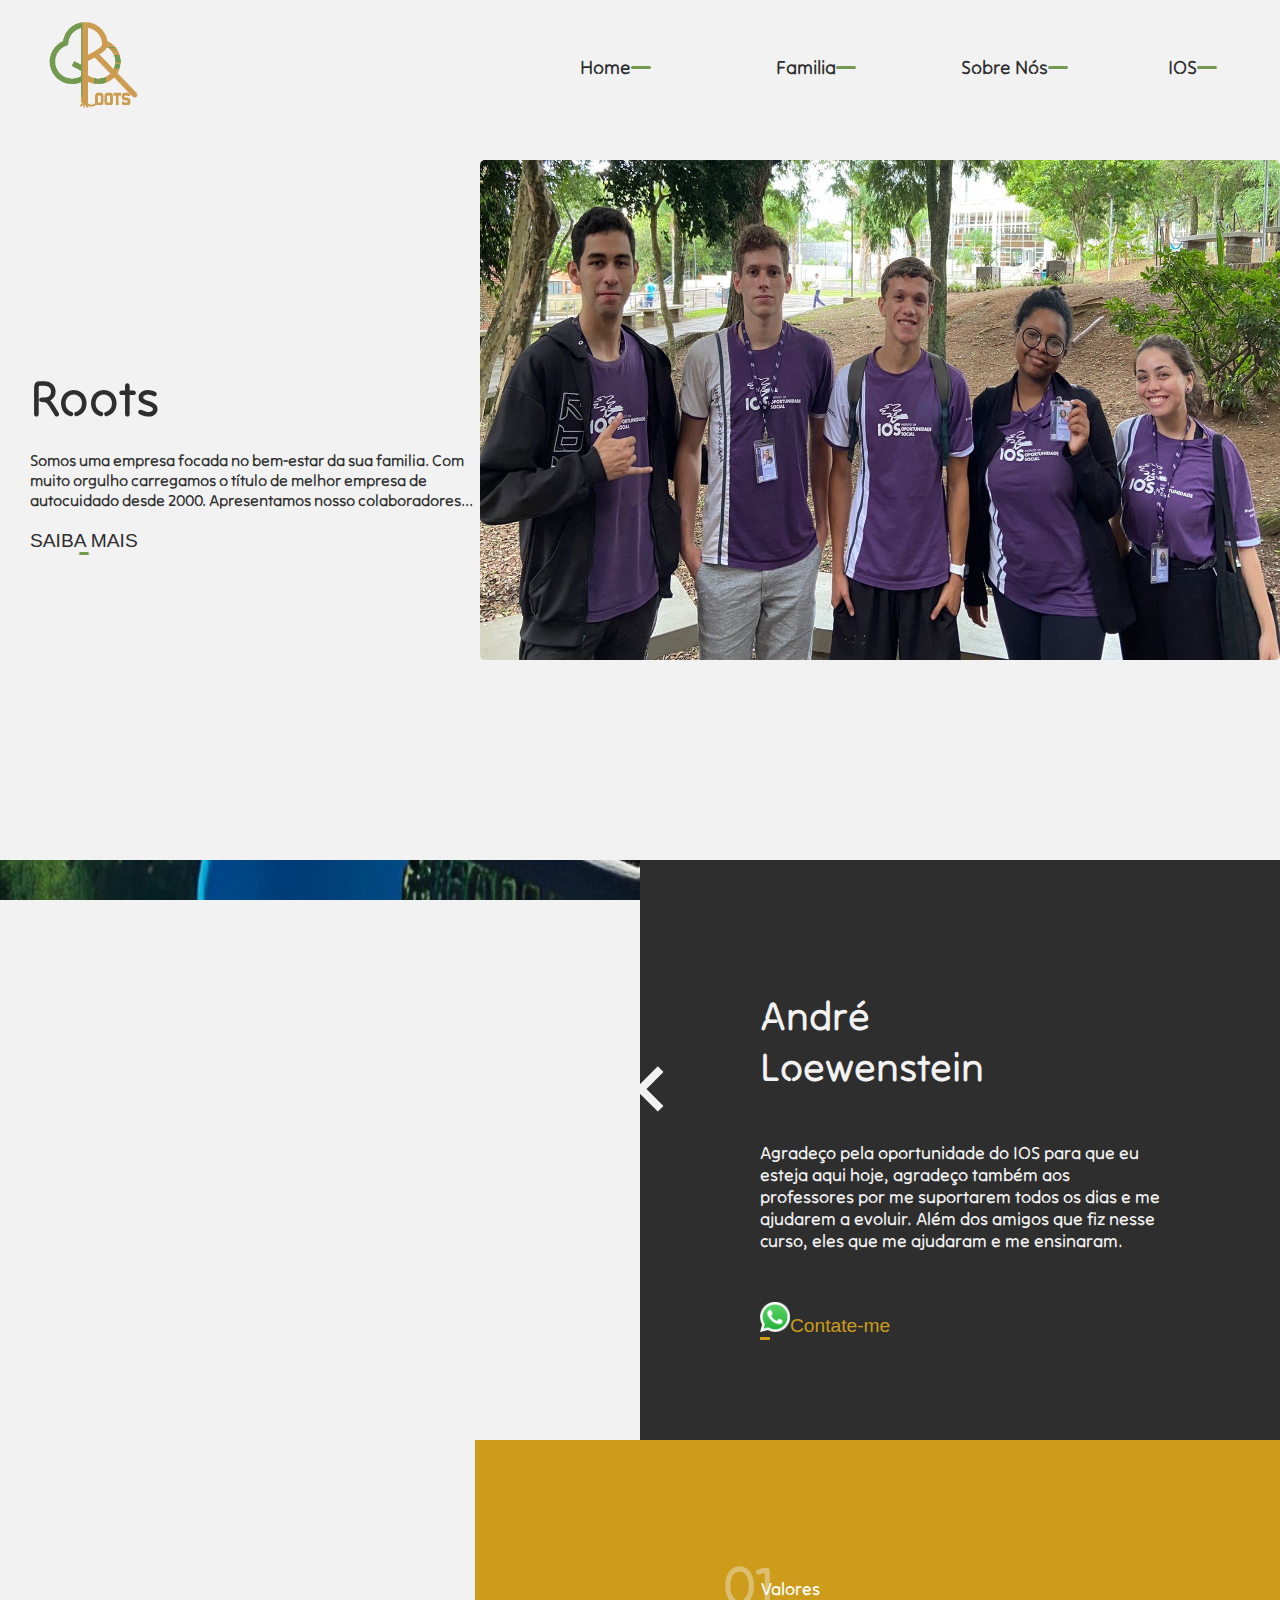
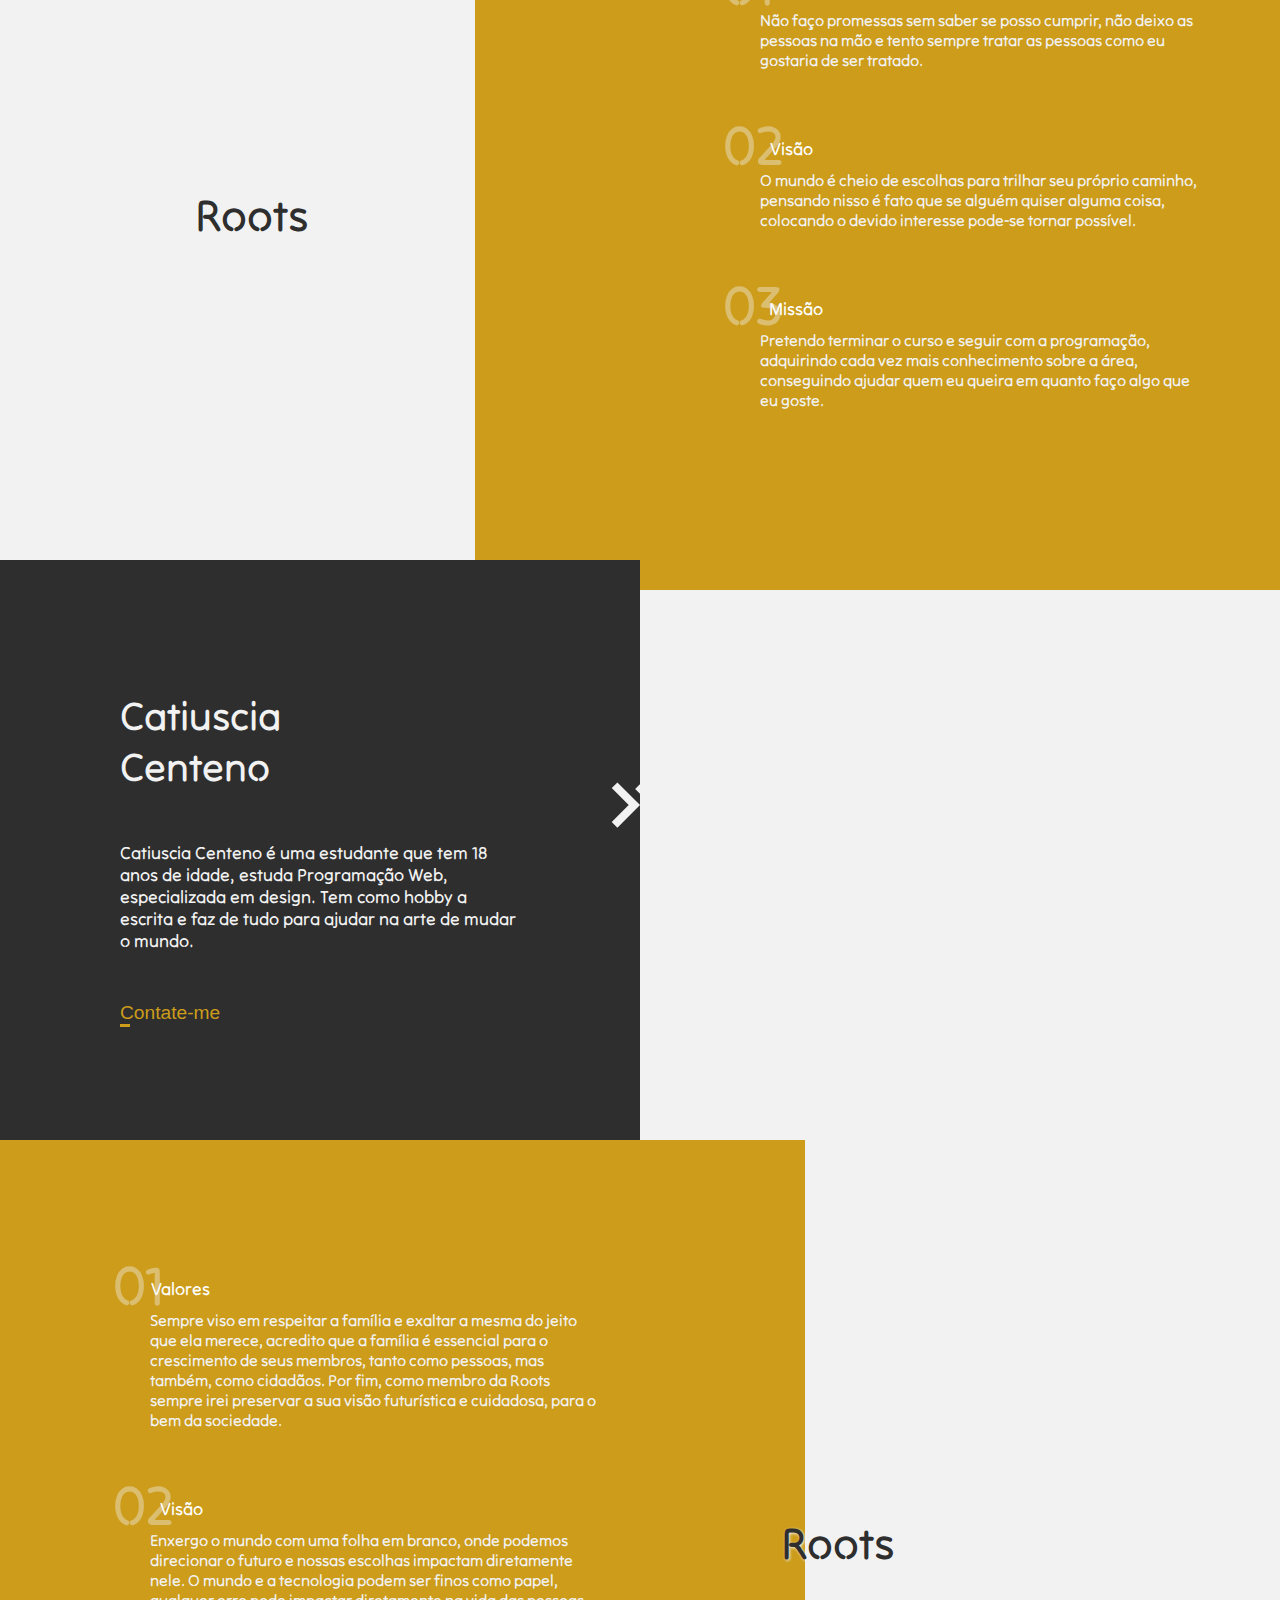
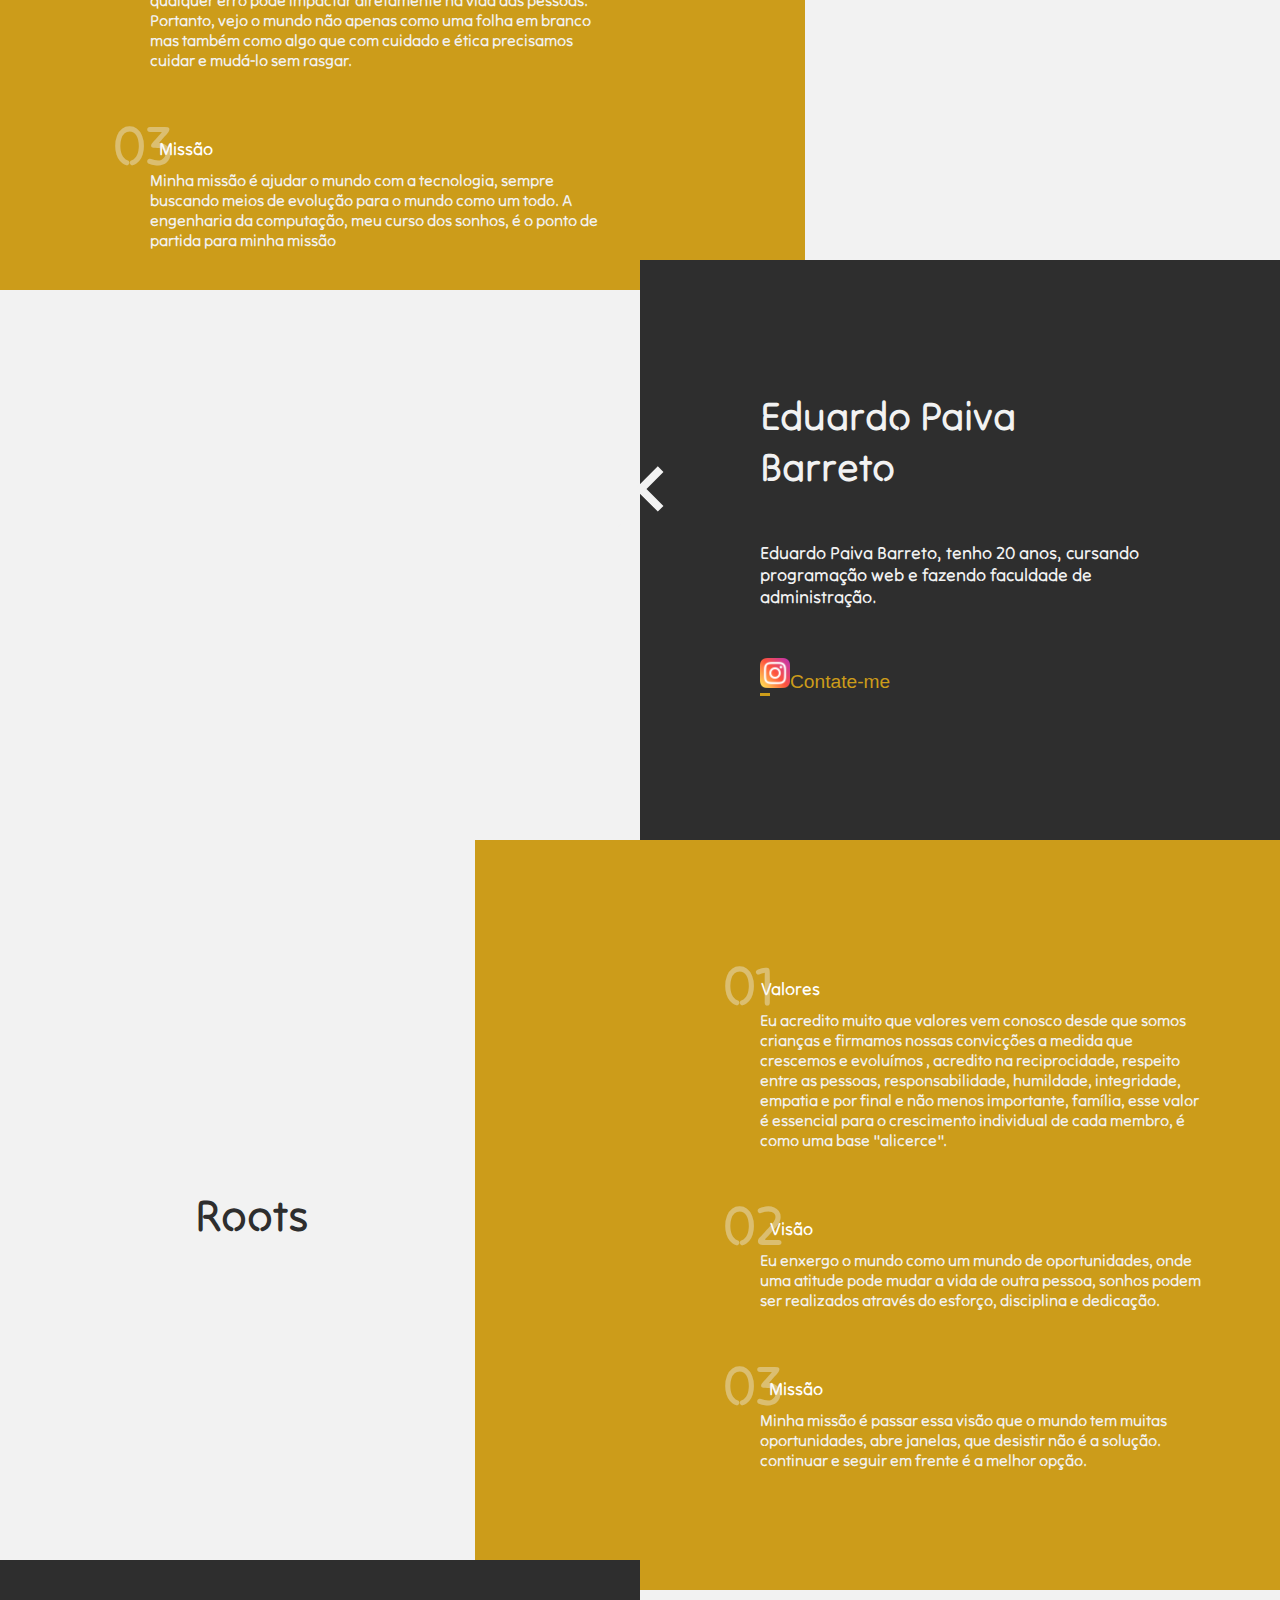
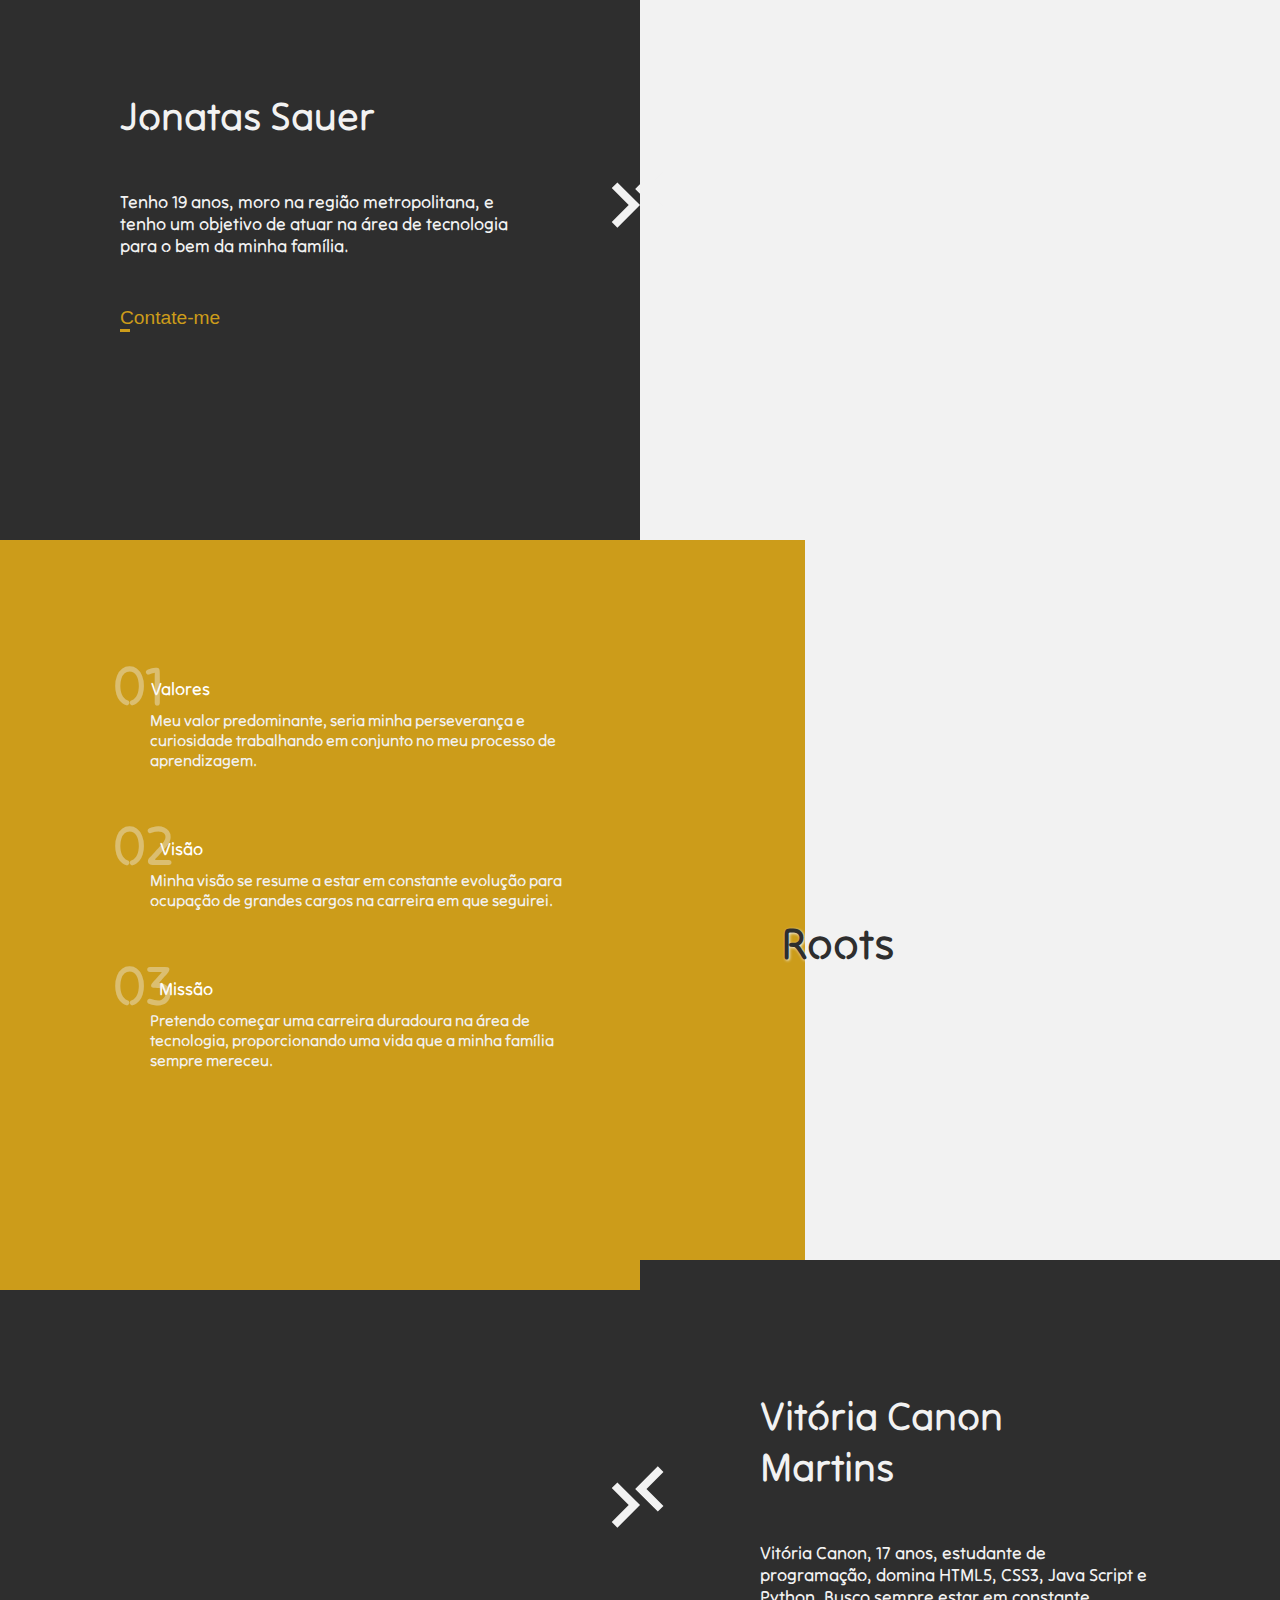
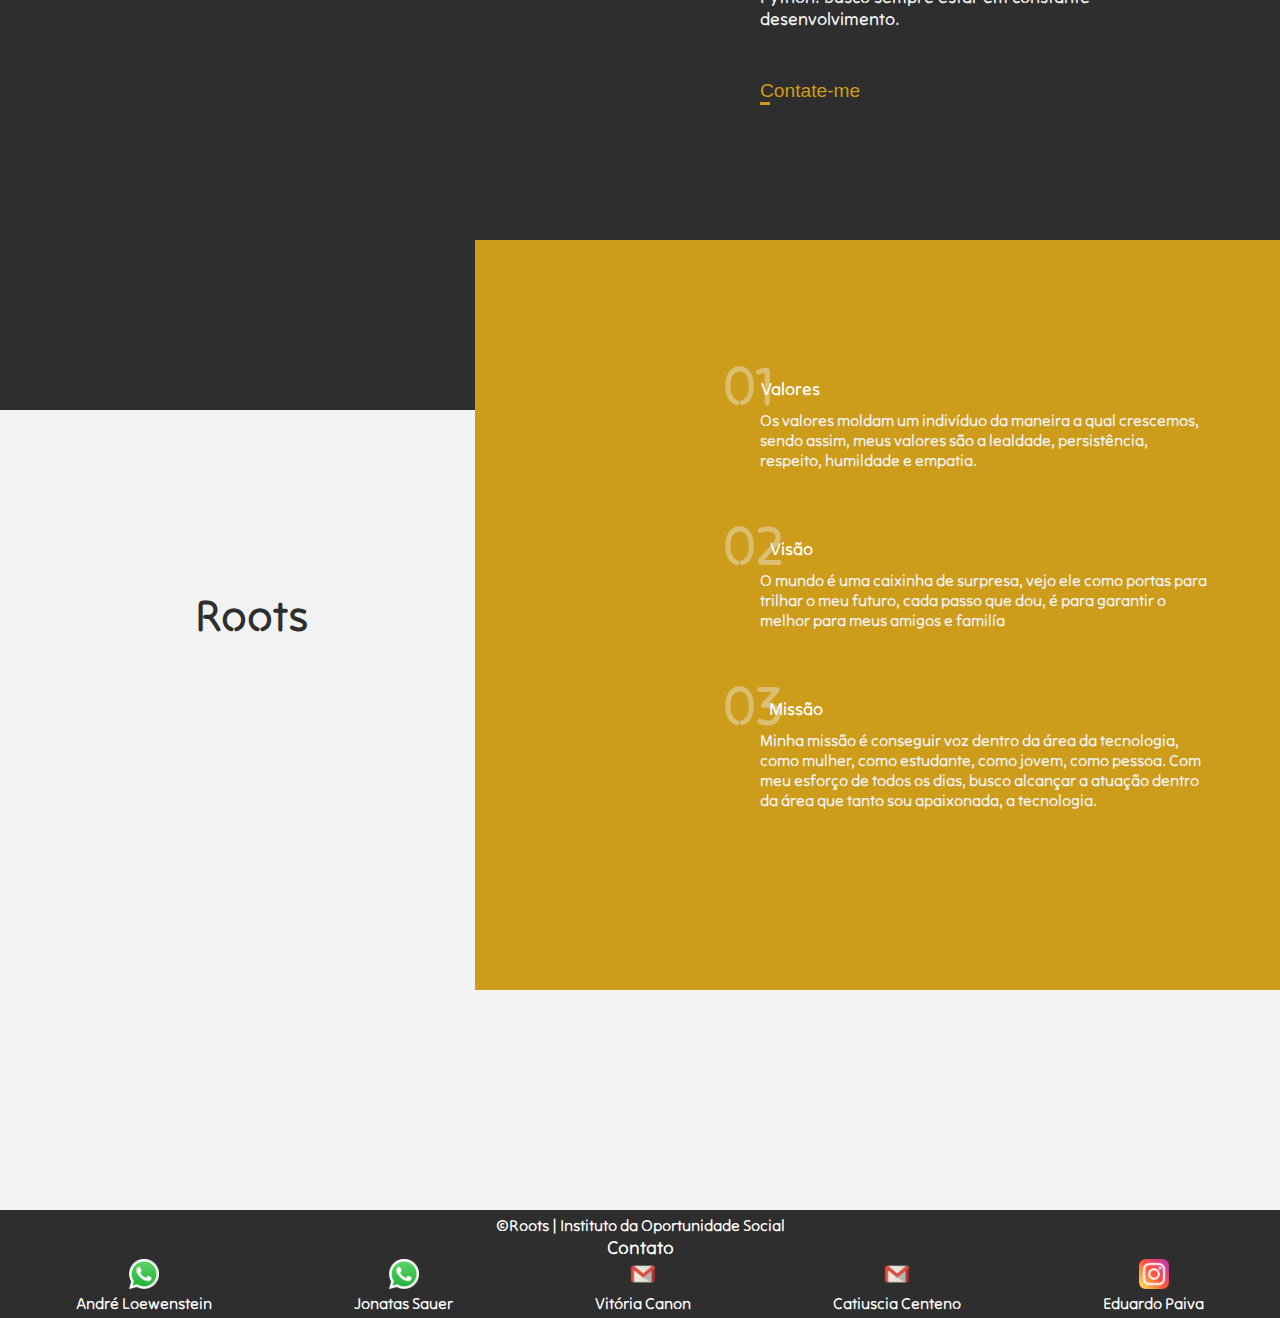
<file: sobre-nos.html>
<!DOCTYPE html>
<html lang="pt-br">

<head>
  <meta charset="utf-8">
  <meta name="viewport" content="width=device-width">
  <title>Roots - SobreNós</title>
  <link href="style-sobrenos.css" rel="stylesheet" type="text/css" />
  <link href="img/logo.png" rel="icon"/>
</head>
<body>

  <!--   cabeçalho  -->
  
  <header class="header-main">

    <div class="logo">
      <img src="img/logo.png" alt="logo"class="logo-foto">
    </div>

    <div class="navegacao">
      <nav class="menu">

        <div class="menu-links">
          <a href="index.html">Home</a>
          <hr>
        </div>

        <div class="menu-links li-familia">
          <ul>
            <li>
              <div class="familiadiv">
                <a href="#">Familia</a>
                <hr>
              </div>
              <div class="sub-menu-1">
                <ul>
                  <li><a href="canon.html">Canon</a></li>
                  <li><a href="centeno.html">Centeno</a></li>
                  <li><a href="lowe.html">Loewenstein</a></li>
                  <li><a href="paiva.html">Paiva</a></li>
                  <li><a href="sauer.html">Sauer</a></li>
                </ul>
              </div>
            </li>
          </ul>
        </div>

        <div class="menu-links">
          <a href="sobre-nos.html">Sobre Nós</a>
          <hr>
        </div>

        <div class="menu-links">
          <a href="ios.html">IOS</a>
          <hr>
        </div>

      </nav>
    </div>
  </header>
<!--   conteudo  -->
  
  <main>
    <section class="principal-section">

        <div class="descricao-principal">

          <div class="flex-descricao">
             <h1>Roots</h1>
             <p>Somos uma empresa focada no bem-estar da sua familia. Com muito orgulho carregamos o título de melhor empresa de autocuidado desde 2000. Apresentamos nosso colaboradores...</p>
             <button id="btn-descricao">
               <a href="#usuary">SAIBA MAIS</a>
               <hr>
             </button>
          </div>
        </div>

        <div class="imagem-grupo">
            <img src="img/foto-grupo.jpeg" alt="" class="colegas">
        </div>
    </section>

    <section class="integrantes integrante1" id="usuary">

      <div class="container1">

         <div class="imagem-perfil">
           <svg width="24" height="24" viewBox="0 0 24 24" fill="none" xmlns="http://www.w3.org/2000/svg"><path d="M17.0514 4.32178L18.4656 5.73599L14.223 9.97863L18.4656 14.2213L17.0514 15.6355L11.3946 9.97863L17.0514 4.32178Z" fill="currentColor" /><path d="M6.94864 19.6785L5.53442 18.2643L9.77706 14.0216L5.53442 9.77897L6.94864 8.36476L12.6055 14.0216L6.94864 19.6785Z" fill="currentColor" /></svg>
        </div>
        
         <div class="descricao-individual">
           <div class="box-individual">
             <h1>André Loewenstein</h1>
             <p>Agradeço pela oportunidade do IOS para que eu esteja aqui hoje, agradeço também aos professores por me
              suportarem todos os dias e me ajudarem a evoluir. Além dos amigos que fiz nesse curso, eles que me ajudaram e
              me ensinaram.</p>
             <button>
               <a href="https://api.whatsapp.com/send?phone=5551998442332&text=Venha%20conversar%20comigo" target="_blank"><img src="img/whatsapp-removebg-preview.png">Contate-me</a>
               <hr>
             </button>
           </div>
         </div>
      </div>

      <div class="container2">
         <div class="titulo-curiosidades">
            <h2>Roots</h2>
         </div>
        
        <div class="box-curiosidades">
           <div class="flex-curiosidades">
             <div class="fatos fato1">
                <span>01</span><span>Valores</span>
                <p>Não faço promessas sem saber se posso cumprir, não deixo as pessoas na mão e tento sempre tratar as pessoas como eu gostaria de ser tratado.</p>
             </div>
             <div class="fatos fato2">
               <span>02</span><span>Visão</span>
                <p>O mundo é cheio de escolhas para trilhar seu próprio caminho, pensando nisso é fato que se alguém quiser alguma coisa, colocando o devido interesse pode-se tornar possível.</p>
             </div>
             <div class="fatos fato3">
               <span>03</span><span>Missão</span>
                <p>Pretendo terminar o curso e seguir com a programação, adquirindo cada vez mais conhecimento sobre a área, conseguindo ajudar quem eu queira em quanto faço algo que eu goste.</p>
             </div>
          </div>
        </div>
      </div>
    </section>
    <section class="integrantes integrante2">
      <div class="container1">
         <div class="imagem-perfil" >
         <svg style="z-index:4;" width="24" height="24" viewBox="0 0 24 24" fill="none" xmlns="http://www.w3.org/2000/svg"><path d="M17.0514 4.32178L18.4656 5.73599L14.223 9.97863L18.4656 14.2213L17.0514 15.6355L11.3946 9.97863L17.0514 4.32178Z" fill="currentColor" /><path d="M6.94864 19.6785L5.53442 18.2643L9.77706 14.0216L5.53442 9.77897L6.94864 8.36476L12.6055 14.0216L6.94864 19.6785Z" fill="currentColor" /></svg>
         </div>
        
         <div class="descricao-individual" style="z-index:3;">
           <div class="box-individual">
             <h1>Catiuscia Centeno</h1>
             <p>Catiuscia Centeno é uma estudante que tem 18 anos de idade, estuda Programação Web, especializada em design. Tem como hobby a escrita e faz de tudo para ajudar na arte de mudar o mundo.</p>
             <button>
               <a href="mailto:catiusciacenteno@gmail.com?subject= &body=">Contate-me</a>
               <hr>
             </button>
           </div>
         </div>
      </div>

      <div class="container2">
         <div class="titulo-curiosidades">
            <h2 class="titulo-curioso" style="z-index:5;">Roots</h2>
         </div>
        
        <div class="box-curiosidades" style="z-index:4;">
           <div class="flex-curiosidades">
             <div class="fatos fato1">
                <span>01</span><span>Valores</span>
                <p>Sempre viso em respeitar a família e exaltar a mesma do jeito que ela merece, acredito que a família é essencial para o crescimento de seus membros, tanto como pessoas, mas também, como cidadãos. Por fim, como membro da Roots sempre irei preservar a sua visão futurística e cuidadosa, para o bem da sociedade.</p>
             </div>
             <div class="fatos fato2">
               <span>02</span><span>Visão</span>
                <p>Enxergo o mundo com uma folha em branco, onde podemos direcionar o futuro e nossas escolhas impactam diretamente nele. O mundo e a tecnologia podem ser finos como papel, qualquer erro pode impactar diretamente na vida das pessoas. Portanto, vejo o mundo não apenas como uma folha em branco mas também como algo que com cuidado e ética precisamos cuidar e mudá-lo sem rasgar.</p>
             </div>
             <div class="fatos fato3">
               <span>03</span><span>Missão</span>
                <p>Minha missão é ajudar o mundo com a tecnologia, sempre buscando meios de evolução para o mundo como um todo. A engenharia da computação, meu curso dos sonhos, é o ponto de partida para minha missão</p>
             </div>
          </div>
        </div>
      </div>
    </section>
    <section class="integrantes integrante3">
      <div class="container1">
         <div class="imagem-perfil">
          <svg style="z-index:6;" width="24" height="24" viewBox="0 0 24 24" fill="none" xmlns="http://www.w3.org/2000/svg"><path d="M17.0514 4.32178L18.4656 5.73599L14.223 9.97863L18.4656 14.2213L17.0514 15.6355L11.3946 9.97863L17.0514 4.32178Z" fill="currentColor" /><path d="M6.94864 19.6785L5.53442 18.2643L9.77706 14.0216L5.53442 9.77897L6.94864 8.36476L12.6055 14.0216L6.94864 19.6785Z" fill="currentColor" /></svg>
         </div>
        
         <div class="descricao-individual" style="z-index:5;">
           <div class="box-individual">
             <h1>Eduardo Paiva Barreto</h1>
             <p>Eduardo Paiva Barreto, tenho 20 anos, cursando programação web e fazendo faculdade de administração.</p>
             <button>
               <a href="https://instagram.com/eduardo_paivab/" target="_blank"><img src="img/instagram.png">Contate-me</a>
               <hr>
             </button>
           </div>
         </div>
      </div>

      <div class="container2">
         <div class="titulo-curiosidades">
            <h2 style="z-index:7;">Roots</h2>
         </div>
        
        <div class="box-curiosidades" style="z-index:6;">
           <div class="flex-curiosidades">
             <div class="fatos fato1">
                <span>01</span><span>Valores</span>
                <p>Eu acredito muito que valores vem conosco desde que somos crianças e firmamos nossas convicções a medida que crescemos e evoluímos  , acredito na reciprocidade, respeito entre as pessoas, responsabilidade, humildade, integridade, empatia e por final e não menos importante, família, esse valor é essencial para o crescimento individual de cada membro, é como uma base "alicerce". </p>
             </div>
             <div class="fatos fato2">
               <span>02</span><span>Visão</span>
                <p>Eu enxergo o mundo como um mundo de oportunidades, onde uma atitude pode mudar a vida de outra pessoa, sonhos podem ser realizados através do esforço, disciplina e dedicação. </p>
             </div>
             <div class="fatos fato3">
               <span>03</span><span>Missão</span>
                <p>Minha missão é passar essa visão que o mundo tem muitas oportunidades, abre janelas, que desistir não é a solução. continuar e seguir em frente é a melhor opção.</p>
             </div>
          </div>
        </div>
      </div>
    </section>
    <section class="integrantes integrante4">
      <div class="container1">
         <div class="imagem-perfil">
          <svg  style="z-index:8; "width="24" height="24" viewBox="0 0 24 24" fill="none" xmlns="http://www.w3.org/2000/svg"><path d="M17.0514 4.32178L18.4656 5.73599L14.223 9.97863L18.4656 14.2213L17.0514 15.6355L11.3946 9.97863L17.0514 4.32178Z" fill="currentColor" /><path d="M6.94864 19.6785L5.53442 18.2643L9.77706 14.0216L5.53442 9.77897L6.94864 8.36476L12.6055 14.0216L6.94864 19.6785Z" fill="currentColor" /></svg>
         </div>
        
         <div class="descricao-individual"  style="z-index:7;">
           <div class="box-individual">
             <h1>Jonatas Sauer</h1>
             <p>Tenho 19 anos, moro na região metropolitana, e tenho um objetivo de atuar na área de tecnologia para o bem da minha família. </p>
             <button>
               <a href="https://github.com/JonatasSauer">Contate-me</a>
               <hr>
             </button>
           </div>
         </div>
      </div>

      <div class="container2">
         <div class="titulo-curiosidades">
            <h2 class="titulo-curioso" style="z-index:9;">Roots</h2>
         </div>
        
        <div class="box-curiosidades" style="z-index:8;">
           <div class="flex-curiosidades">
             <div class="fatos fato1">
                <span>01</span><span>Valores</span>
                <p>Meu valor predominante, seria minha perseverança e curiosidade trabalhando em conjunto no meu processo de aprendizagem. </p>
             </div>
             <div class="fatos fato2">
               <span>02</span><span>Visão</span>
                <p>Minha visão se resume a estar em constante evolução para ocupação de grandes cargos na carreira em que seguirei.</p>
             </div>
             <div class="fatos fato3">
               <span>03</span><span>Missão</span>
                <p>Pretendo começar uma carreira duradoura na área de tecnologia, proporcionando uma vida que a minha família sempre mereceu.</p>
             </div>
          </div>
        </div>
      </div>
    </section>
    <section class="integrantes integrante5">
      <div class="container1">
         <div class="imagem-perfil">
          <svg  style="z-index:10;" width="24" height="24" viewBox="0 0 24 24" fill="none" xmlns="http://www.w3.org/2000/svg"><path d="M17.0514 4.32178L18.4656 5.73599L14.223 9.97863L18.4656 14.2213L17.0514 15.6355L11.3946 9.97863L17.0514 4.32178Z" fill="currentColor" /><path d="M6.94864 19.6785L5.53442 18.2643L9.77706 14.0216L5.53442 9.77897L6.94864 8.36476L12.6055 14.0216L6.94864 19.6785Z" fill="currentColor" /></svg>
         </div>
        
         <div class="descricao-individual"  style="z-index:9;">
           <div class="box-individual">
             <h1>Vitória Canon Martins</h1>
             <p>Vitória Canon, 17 anos, estudante de programação, domina HTML5, CSS3, Java Script e Python. Busco sempre estar em constante desenvolvimento.</p>
             <button>
               <a href="mailto:contatovitoriacanon@gmail.com?subject= &body=">Contate-me</a>
               <hr>
             </button>
           </div>
         </div>
      </div>

      <div class="container2">
         <div class="titulo-curiosidades">
            <h2 style="z-index:11;">Roots</h2>
         </div>
        
        <div class="box-curiosidades" style="z-index:10;">
           <div class="flex-curiosidades">
             <div class="fatos fato1">
                <span>01</span><span>Valores</span>
                <p>Os valores moldam um indivíduo da maneira a qual crescemos, sendo assim, meus valores são a lealdade, persistência, respeito, humildade e empatia.</p>
             </div>
             <div class="fatos fato2">
               <span>02</span><span>Visão</span>
                <p>O mundo é uma caixinha de surpresa, vejo ele como portas para trilhar o meu futuro, cada passo que dou, é para garantir o melhor para meus amigos e familía</p>
             </div>
             <div class="fatos fato3">
               <span>03</span><span>Missão</span>
                <p>Minha missão é conseguir voz dentro da área da tecnologia, como mulher, como estudante, como jovem, como pessoa. Com meu esforço de todos os dias, busco alcançar a atuação dentro da área que tanto sou apaixonada, a tecnologia.</p>
             </div>
          </div>
        </div>
      </div>
    </section>
  </main>

  <footer>
    <p class="copy">&copy;<span>Roots</span> | Instituto da Oportunidade Social</p>
    <h3>Contato</h3>
    <div class="contatos">
      <div class="andre">
        <a href="https://api.whatsapp.com/send?phone=5551998442332&text=Venha%20conversar%20comigo" target="_blank"><img src="img/whatsapp-removebg-preview.png" alt=""></a>
        <p><span>André Loewenstein</span></p>
      </div>

      <div class="jonatas">
        <a href="https://api.whatsapp.com/send?phone=5551985212369&text=Venha%20conversar%20comigo" target="_blank"><img src="img/whatsapp-removebg-preview.png" alt=""></a>
        <p><span>Jonatas Sauer</span></p>
      </div>

      <div class="vitoria">
        <a href="mailto:contatovitoriacanon@gmail.com?subject= &body=" target="_blank"><img src="img/gmail.png" alt=""></a>
        <p><span>Vitória Canon</span></p>
      </div>

      <div class="catiuscia">
        <a href="mailto:catiusciacenteno@gmail.com?subject= &body=" target="_blank"><img src="img/gmail.png" alt=""></a>
        <p><span>Catiuscia Centeno</span></p>
      </div>

      <div class="eduardo">
        <a href="https://instagram.com/eduardo_paivab/" target="_blank"><img src="img/instagram.png" alt=""></a>
        <p><span>Eduardo Paiva</span></p>
      </div>
      
    </div>
  </footer>
</body>

</html>
</file>
<file: style-introducao.css>
@charset "UTF-8";
@import url('https://fonts.googleapis.com/css2?family=Tilt+Neon&display=swap');

* {
  margin: 0;
  padding: 0;
  box-sizing: border-box;

}

body {
  background: #f2f2f2;
  color: #2e2e2e;
  font-family: 'Tilt Neon', cursive;
}

header {
  width: 100%;
  height: 60px;
  display: flex;
  align-items: center;
  justify-content: space-between;
  flex-wrap: wrap;
}

div.logo-box {
  width: 200px;
}

.logo {
  margin: 20px;
  width: 150px;
}

.menu {
  display: inline-flex;
}

div.navegacao {
  width: 700px;
}

.menu-links {
  display: flex;
  align-items: center;
  padding-left: 100px;
  z-index: 10;
  text-align: center;
}

.menu-links a {
  text-decoration: none;
  color: #2e2e2e;
  font-size: 1.2rem;
  font-family: 'Tilt Neon', cursive;
}

.menu-links hr {
  width: 20px;
  height: 3px;
  transition: 0.5s;
  border: none;
  background-color: #749950;
  border-radius: 3px;

}

div.menu-links a:hover~hr {
  width: 50px;
  text-align: center;
  transition: 0.7s;
}

li.family {
  height: 20px;
  overflow: hidden;
}

div.menu-links ul {
  display: inline-flex;
  flex-direction: column;
  list-style: none;
}

div.menu-links ul li {
  width: 120px;
  margin: 15px;
  padding: 10px;
}

div.menu-links ul li a {
  text-decoration: none;
  color: #2e2e2e;
  cursor: pointer;
}

div.sub-menu-1 {
  position: absolute;
  height: 0px;
  overflow: hidden;
  transition: .6s;
  color: #f2f2f2;
}

.li-familia{
   margin-right: -40px;
}

.familiadiv {
  display: flex;
  align-items: center;
}

div.menu-links ul li:hover .sub-menu-1 {
  display: block;
  position: absolute;
  background-color: #cc9c1a;
  color: white;
  height: 300px;
  border-radius: 5px;
}

div.menu-links ul li:hover .sub-menu-1 ul {
  display: block;
}

div.menu-linkslinks ul li:hover .sub-menu-1 ul li {
  width: 150px;
  text-align: center;
  border-radius: 10px;
  transition: 0.7s;
}

.texto-submenu a {
  color: #f2f2f2;
} 

/*-- Estilo secao principal --*/

section.principal-secao {
  width: 100%;
  height: 100vh;
  display: flex;
  justify-content: center;
  flex-wrap: wrap;
} 

div.container1 {
  width: 400px;
  height: 100%;
  display: flex;
}

.container1>.box1>.img1 {
  background: url(img/familia-jonatas1.jpg);
  background-size: cover;
}

.container1>.box1>.img2 {
  background: url(img/familia-vitoria1.jpeg);
  background-size: cover;
}

.container1>.box2>.img3 {
  background: url(img/familia-vitoria2.jpeg);
  background-size: cover;
}

.container1>.box2>.img4 {
  background: url(img/familia-eduardo1.png);
  background-size: cover;
}

.container1>.box3>.img5 {
  background: url(img/familia-cati2.jpg);
  background-size: cover;
}

.container1>.box3>.img6 {
  background: url(img/familia-jonatas3.jpg);
  background-size: cover;
}

.container2>.box4>.img7 {
  background: url(img/familia-andre1.jfif);
  background-size: cover;
}

.container2>.box4>.img8 {
  background: url(img/familia-cati1.jpg);
  background-size: cover;
}

.container2>.box5>.img9 {
  background: url(img/familia-eduardo2.jpg);
  background-size: cover;
}

.container2>.box5>.img10 {
  background: url(img/estadio.jpg);
  background-size: cover;
}

.container2>.box6>.img11 {
  background: url(img/familia-jonatas2.jpg);
  background-size: cover;
}

.container2>.box6>.img12 {
  background: url(img/familia-vitoria3.jpeg);
  background-size: cover;
}
div.conteudo-principal-secao {
  width: 440px;
  height: 100%;
  display: flex;
  flex-direction: column;
  justify-content: center;
  align-items: center;
  text-align: center;
  gap: 10px;
}

div.conteudo-principal-secao h1 {
  width: 360px;
  font-size: 2.5rem;
}

div.conteudo-principal-secao p {
  width: 550px;
  font-size: 1.1rem;
}

div.conteudo-principal-secao a {
  color: #fff;
  text-decoration: none;
  font-weight: bold;
  padding: 10px;

}

div.conteudo-principal-secao button:hover {
  scale: 1.04;
  transition: .4s;
}

button#btn1 {
  box-shadow: 1px 1px 3px #444;
  padding: 15px 50px;
  margin: 20px;
  border-radius: 30px;
  border: none;
  background: #5FB347;
  font-size: 15px;

}

button#btn2 {
  box-shadow: 1px 1px 3px #444;
  padding: 15px 20px;
  border-radius: 30px;
  border: none;
  background: #cc9c1a;
  font-size: 15px;
}

div.container2 {
  width: 400px;
  height: 100%;
  display: flex;
  justify-content: end;
}

div.container1 .box {
  width: 30%;
  height: 100%;
  display: flex;
  flex-direction: column;
  justify-content: center;
  gap: 15px;
  transition: 1s;
}

div.box:hover {
  padding: 3px;
}

div.container1 .box2 {
  padding-bottom: 100px;
}

div.container2 .box {
  width: 30%;
  height: 100%;
  display: flex;
  flex-direction: column;
  justify-content: center;
  align-items: flex-end;
  gap: 15px;
  transition: 1s;
  position: relative;

}

div.container2 .box5 {
  padding-top: 100px;
}


div.imagens {
  position: relative;
  width: 100px;
  height: 100px;
  border-radius: 50%;
  background: #aaa;
  background-size: cover;
  box-shadow: 1px 1px 5px #333;
  animation: is-move 2s alternate-reverse infinite;
  transition: 1s;
}

div.imagens:hover {
  scale: 1.2;
}

@keyframes is-move {
  to {
    margin: 6px 0;
  }
}

div.box1 .imagens {
  animation-delay: 1s;
}

div.box3 .imagens {
  animation-delay: 2s;
}

div.box4 .imagens {
  animation-delay: 1s;
}

div.box6 .imagens {
  animation-delay: 2s;
}

/*-- seção seletor de familia  --*/

section.seletor-familias{
   width: 100%;
   display:flex;
  flex-direction: column;
   justify-content: center;
   align-items: center;
}

div.container-seletor{
  width: 90%;
  height: 100%;
  display: flex;
  flex-wrap: wrap;
  justify-content: space-evenly;
  gap: 10px;
}

div.imagems{
  width: 200px;
  height: 180px;
  background-size: cover;
  overflow: hidden;
  border-radius: 8px;
}

div.imagems:hover a{
  padding: 105px 105px 105px 105px;
}

div.imagems:hover .back-imagem{
  background: rgba(0,0,0,.4);
}

.imagem1 {
  background: url(img/foto-perfil-andre.jpg);
  background-size: 100% 100%;
  background-position: center center;
}

.imagem2 {
  background: url(img/foto-perfil-cati.jpg);
  background-size: 100% 100%;
  background-position: center center;
}

.imagem3 {
  background: url(img/foto-perfil-edu.jpg);
  background-size: 100% 100%;
  background-position: center center;
}

.imagem4 {
  background: url(img/foto-perfil-jonatas.jpg);
  background-size: 100% 100%;
  background-position: center center;
}

.imagem5 {
  background: url(img/foto-perfil-vitoria.jpeg);
  background-size: 100% 100%;
  background-position: center 310px;
}
div.back-imagem{
  width: 100%;
  height: 100%;
  transition: .9s;
  display: flex;
  justify-content: center;
  align-items: center;
}

div.back-imagem a{
  transition: .5s;
  text-decoration: none;
  font-size: 1.8rem;
  font-weight: bold;
  color: #f2f2f2;
  padding: 105px 105px 310px 105px;
}

div.back-imagem:hover a{
   transition-delay: .3s;
}

div.texto-familia{
  width: 550px;
  height: 400px;
  padding: 40px 20px;
  text-align: center;
}

div.texto-familia h2{
  color: #749950;
  font-size: 2.4rem;
  margin: 20px;
}

div.texto-familia hr{
  width: 4px;
  height: 34px;
  background: #749950;
  border: none;
  margin-bottom: -40px;
}

/*-- responsividade --*/

@media(max-width:897px){
  header{
    height: 200px;
    justify-content:center;
   
  }
  div.logo-box{
     width:100vw;
    display: flex;
    justify-content: center;
  }
  div.navegacao{
    width: 100%;
    display: flex;
    justify-content: space-evenly;
 }

  .menu-links{
    padding-left: 0;
    padding: 15px;
  }
  
  .logo {
    width: 150px;
}
  
section.principal-secao{
   width: 100%;
   height: 100vh ;
   display: flex;
  flex-direction: columns;
  align-items: center;
   justify-content:center;
   flex-wrap: wrap;
}

  div.container1 {
   display:none;
  }

  div.container1 .box{
    align-items: center;
  }

  div.container2 {
    width: 100%;
    height: 400px;
    justify-content: center;
  }

    div.container2 .box{
    align-items: center;
  }

  div.conteudo-principal-secao{
    width: 100%;
    height: 400px;
    overflow: hidden;
    padding-top: 100px;
  }
  div.conteudo-principal-secao h1{
      font-size: 2.2rem;
    padding: 10px;
  }
  div.conteudo-principal-secao p{
    width:330px;
  }
}

/* footer */

footer {
  background:#2e2e2e;
  color: white;
  padding: 5px;
  display: flex;
  flex-wrap: wrap;
}

footer>.copy {
  width: 100%;
  text-align: center;
}

footer>h3 {
  width: 100%;
  text-align: center;
}

footer>.contatos {
  display: flex;
  justify-content: space-around;
  width: 100%;
}

.contatos>.andre {
  display: flex;
  flex-direction: column;
  align-items: center;
}

.contatos>.jonatas {
  display: flex;
  flex-direction: column;
  align-items: center;
}

.contatos>.vitoria {
  display: flex;
  flex-direction: column;
  align-items: center;
}

.contatos>.catiuscia {
  display: flex;
  flex-direction: column;
  align-items: center;
}

.contatos>.eduardo {
  display: flex;
  flex-direction: column;
  align-items: center;
}

a>img {
  width: 30px;
  height: 30px;
}
</file>
<file: style-canon.css>
@charset "UTF-8";
@import url('https://fonts.googleapis.com/css2?family=Tilt+Neon&display=swap');

* {
    margin: 0;
    padding: 0;
    box-sizing: border-box;
    font-family: 'Tilt Neon';
}

.secao-1 {
    font-family: Arial, Helvetica, sans-serif;
    background-color: #f2f2f2;
    height: 700px;
}

header {
  display: flex;
  align-items: center;
  justify-content: space-between;
  background-color: #f2f2f2;
}

div.logo-box {
  width: 40%;
  padding: 20px;
}

.logo {
  margin: 20px;
  width: 150px;
}

.menu {
  display: inline-flex;
  background-color: #f2f2f2;
}

div.navegacao {
    width: 800px;
}

.menu-links {
  display: flex;
  align-items: center;
  padding-left: 100px;
  z-index: 10;
  text-align: center;
}

.menu-links a {
  text-decoration: none;
  color: #2e2e2e;
  font-size: 1.2rem;
  font-family: 'Tilt Neon', cursive;
}

.menu-links hr {
  width: 20px;
  height: 3px;
  transition: 0.5s;
  border: none;
  background-color: #749950;
  border-radius: 3px;

}

div.menu-links a:hover~hr {
  width: 50px;
  text-align: center;
  transition: 0.7s;
}

li.family {
  height: 20px;
  overflow: hidden;
}

div.menu-links ul {
  display: inline-flex;
  flex-direction: column;
  list-style: none;
}

div.menu-links ul li {
  width: 120px;
  margin: 15px;
  padding: 10px;
}

div.menu-links ul li a {
  text-decoration: none;
  color: #2e2e2e;
  cursor: pointer;
}

div.sub-menu-1 {
  position: absolute;
  height: 0px;
  overflow: hidden;
  transition: .6s;
  color: #f2f2f2;
}

.li-familia{
   margin-right: -40px;
}

.familiadiv {
  display: flex;
  align-items: center;
}

div.menu-links ul li:hover .sub-menu-1 {
  display: block;
  position: absolute;
  background-color: #cc9c1a;
  color: white;
  height: 300px;
  border-radius: 5px;
}

div.menu-links ul li:hover .sub-menu-1 ul {
  display: block;
}

div.menu-linkslinks ul li:hover .sub-menu-1 ul li {
  width: 150px;
  text-align: center;
  border-radius: 10px;
  transition: 0.7s;
}

.texto-submenu a {
  color: #f2f2f2;
} 

.introducao {
    display: flex;
    align-items: center;
    justify-content: center;
}

.nome {
    padding-right: 20px;
    font-size: 50px;
    border-bottom: #749950 4px solid ;
    border-radius: 4px;
    font-family: 'Tilt Neon', cursive;
    padding-top: 250px;
}

.introducao-texto {
  padding-right: 10px;
  padding-top: 50px;  
  font-weight: lighter;
  font-family: 'Tilt Neon', cursive;
  text-align: justify;
  
}

.perfil {
    width: 350px;
    border-radius: 5px;
}

a {
    color: black;
    text-decoration: none;
    font-family: 'Tilt Neon', cursive;
    font-size: 15px;
}

.botao-div {
    width: 90px;
}

.btn {
    margin-top: 50px;
    border: none;
    background-color: #f2f2f2;
}

hr {
    width: 20px;
    height: 3px;
    transition: 0.5s;
    margin: 0 auto;
    background-color: #749950;
    border-radius: 3px;
}

.btn:hover ~hr {
    width: 200px;
}

.secao-2 {
    background-color: #cc9c1a;
    height: 1900px;
    font-family: 'Tilt Neon', cursive;
}

.titulo {
    font-size: 40px;
    padding-top: 20px;
    padding-left: 20px;
}

.galery {
    display: flex;
    flex-wrap: wrap;
    justify-content: center;
    gap: 10vw;
    padding: 2vw;
}


.album {
    width: 500px;
    height: 315px;
    transition: transform 0.1s;
    margin-bottom: 100px;
}

.foto-album img {
    width: 500px;
    height: 450px;
    object-fit: cover;
    border-radius: 5px;
    margin-bottom: 10px ;
}

.album:hover {
    transform: scale(1.1);
}

footer {
    background: #2e2e2e;
    color: #f2f2f2;
    padding: 5px;
    display: flex;
    flex-wrap: wrap;
    padding-bottom: 10px;
  }
  
  footer > .copy {
    width: 100%;
    text-align: center;
  }
  
  footer > h3 {
    width: 100%;
    text-align: center;
    margin: 10px 0;
  }
  
  footer > .contatos {
    display: flex;
    justify-content: space-around;
    width: 100%;
  }
  
  .contatos > .andre {
    display: flex;
    flex-direction: column;
    align-items: center;
  }
  
  .contatos > .jonatas {
    display: flex;
    flex-direction: column;
    align-items: center;
  }
  
  .contatos > .vitoria {
    display: flex;
    flex-direction: column;
    align-items: center;
  }
  
  .contatos > .catiuscia {
    display: flex;
    flex-direction: column;
    align-items: center;
  }
  
  .contatos > .eduardo {
    display: flex;
    flex-direction: column;
    align-items: center;
  }
  
  a > img {
    width: 30px;
    height: 30px;
  }
</file>
<file: style-loewenstein.css>
@import url('https://fonts.googleapis.com/css2?family=Maven+Pro&display=swap');
@import url('https://fonts.googleapis.com/css2?family=Tilt+Neon&display=swap');

:root {
  --color-backpage: #f2f2f2;
  --color-text: #2e2e2e;
  --color-primary: #749950;
  --color-secundary: #cc9c1a;
}

* {
  margin: 0;
  padding: 0;
  box-sizing: border-box;
}

html {
  height: 100%;
  width: 100%;
}

body {
  background: var(--color-backpage);
  color: var(--color-text);
  /*   font-family: Verdana, Geneva, Tahoma, sans-serif; */
  font-family: 'Tilt Neon', cursive;
}

header.header-main {
  width: 100%;
  height: 120px;
  display: flex;
  align-items: center;
}


header.header-main>.logo {
  width: 100px;
  margin-left: 80px;
  font-weight: bold;
}

.logo img {
  width: 120px;
  margin: 20px;
}

.menu {
  display: inline-flex;
}

div.navegacao {
  width: 100%;
  display: flex;
  justify-content: end;
  padding-right: 10%;
}


.menu-links {
  display: flex;
  align-items: center;
  padding-left: 40px;
  z-index: 10;
  text-align: center;
}

.menu-links a {
  text-decoration: none;
  color: #2e2e2e;
  font-size: 1.2rem;
  font-family: 'Tilt Neon', cursive;
}

.menu-links hr {
  width: 20px;
  height: 3px;
  transition: 0.5s;
  border: none;
  background-color: #749950;
  border-radius: 3px;

}

div.menu-links a:hover~hr {
  width: 50px;
  text-align: center;
  transition: 0.7s;
}

li.family {
  height: 20px;
  overflow: hidden;
}

div.menu-links ul {
  display: inline-flex;
  flex-direction: column;
  list-style: none;
}

div.menu-links ul li {
  width: 120px;
  margin: 15px;
  padding: 10px;
}

div.menu-links ul li a {
  text-decoration: none;
  color: #2e2e2e;
  cursor: pointer;
}

div.sub-menu-1 {
  position: absolute;
  height: 0px;
  overflow: hidden;
  transition: .6s;
  color: #f2f2f2;
}

.li-familia{
   margin-right: -40px;
}

.familiadiv {
  display: flex;
  align-items: center;
}

div.menu-links ul li:hover .sub-menu-1 {
  display: block;
  position: absolute;
  background-color: #cc9d1a;
  color: white;
  height: 300px;
  border-radius: 5px;
}

div.menu-links ul li:hover .sub-menu-1 ul {
  display: block;
}

div.menu-linkslinks ul li:hover .sub-menu-1 ul li {
  width: 150px;
  text-align: center;
  border-radius: 10px;
  transition: 0.7s;
}

.texto-submenu a {
  color: #f2f2f2;
} 

/* seção 1 */

.pc {
  display: flex;
  justify-content: center;
  flex-wrap: wrap;
}

section.apresentacao {
  width: 100%;
  height: calc(100vh - 60px);
}

section.apresentacao>.descricao {
  width: 500px;
  height: 100%;
  display: flex;
  flex-direction: column;
  justify-content: center;
  gap: 50px;
  align-items: flex-start;
  z-index: 1;
}

.descricao h1 {
  font-size: 3.4rem;
  text-shadow: 1px 1px 15px var(--color-backpage);
  width: 600px;
}

.descricao p {
  width: 420px;
  font-size: 1.1rem;
}

.descricao span {
  border-bottom: #749950 4px solid;
}

.descricao button {
  background: none;
  border: none;
}

.descricao a {
  text-decoration: none;
  font-size: 1.1rem;
  color: #2e2e2e;
}

div.imagem-perfil {
  width: 500px;
  height: 100%;
}

div.imagem-perfil>img {
  width: 450px;
  height: 600px;
}

div.button-contact hr {
  width: 12px;
  margin: 0 auto;
  border: 1px solid #749950;
  transition: .4s ease-in-out;
}

.button-contact>button:hover~hr {
  width: 90px;
  background: var(--color-secundary);
}

.mobile {
  display: none;
}

/* seção 2 */

section.family {
  width: 100%;
  height: auto;
  padding: 30px;
  background: var(--color-secundary);
  margin-top: 50px;
}

section.family>h2 {
  font-size: 50px;
  margin: 20px 10%;
}

section.family>.container-imagens {
  display: flex;
  flex-wrap: wrap;
  justify-content: center;
  gap: 30px;

}

div.imagens {
  width: 500px;
  height: 450px;
}

div.imagem {
  width: 100%;
  height: 70%;
}

div.img1>.imagem {
  background-image: url(img/estadio.jpg);
  background-size: 100% 100%;
}

div.img2>.imagem {
  background-image: url(img/churras.jfif);
  background-size: 100% 100%;
}

div.img3>.imagem {
  background-image: url(img/IOS.jpeg);
  background-size: 100% 100%;
}

div.img4>.imagem {
  background-image: url(img/Colegas.jpg);
  background-size: 100% 100%;
}

div.descricao-imagens {
  margin-top: 1rem;
}

#foto1>h2 {
  color: var(--color-backpage);
}

#foto4>h2 {
  color: var(--color-backpage);
}

.descricao-imagens>p {
  margin-top: 2px;
}

@media(max-width:1016px) {
  header.header-main {
    flex-direction: column;
  }

  header.header-main>.logo {
    width: 100%;
    margin-left: 0;
    font-weight: bold;
    text-align: center;
  }

  .logo>img {
    width: 160px;
  }

  div.navegacao {
    width: 100%;
    display: flex;
    justify-content: center;
  }

  .pc {
    display: none;
  }

  .mobile {
    margin-top: 400px;
    display: flex;
    justify-content: center;
    flex-wrap: wrap;
  }

  section.family {
    margin-top: 350px;
  }

  section.family>h2 {
    text-align: center;
    margin-bottom: 3rem;
  }
}

/* footer */

footer {
  background: var(--color-text);
  color: var(--color-backpage);
  padding: 5px;
  display: flex;
  flex-wrap: wrap;
}

footer>.copy {
  width: 100%;
  text-align: center;
}

footer>h3 {
  width: 100%;
  text-align: center;
}

footer>.contatos {
  display: flex;
  justify-content: space-around;
  width: 100%;
}

.contatos>.andre {
  display: flex;
  flex-direction: column;
  align-items: center;
}

.contatos>.jonatas {
  display: flex;
  flex-direction: column;
  align-items: center;
}

.contatos>.vitoria {
  display: flex;
  flex-direction: column;
  align-items: center;
}

.contatos>.catiuscia {
  display: flex;
  flex-direction: column;
  align-items: center;
}

.contatos>.eduardo {
  display: flex;
  flex-direction: column;
  align-items: center;
}

a>img {
  width: 30px;
  height: 30px;
}
</file>
<file: style-paiva.css>
@charset "UTF-8";
@import url('https://fonts.googleapis.com/css2?family=Tilt+Neon&display=swap');

:root{
    --color-backpage: #f2f2f2;
    --color-text: #2e2e2e;
    --color-primary: #749974;
    --color-secundary: #cc9c1a;
}

* {
    margin: 0;
    padding: 0;
    box-sizing: border-box;
}

body {
    font-size: 1.3rem;
    font-family: 'tilt Neon';
    background: #f2f2f2;
}

header{
    width: 100%;
    height: 60px;
    display: flex;
    align-items: center;
}

div.logo-box{
    width: 50%;
  }

  .logo{
    width: 150px;
    margin-top: 60px;
    margin-left: 60px;
  }

header h1{
    font-size: 1.3rem;
    font-family: Verdana, Geneva, Tahoma, sans-serif;
    background: #f9f9f9;
    margin-left:60px;
}

.logo img{
  width: 130px;
  padding-top: 60px;
}

.menu {
  display: inline-flex;
}

div.navegacao {
  margin-top: -50px;
  width: 50%;
}

.menu-links {
  display: flex;
  align-items: center;
  padding-top: 50px;
  padding-left: 50px;
  z-index: 10;
  text-align: center;
}

.menu-links a {
  text-decoration: none;
  color: #2e2e2e;
  font-size: 1.2rem;
  font-family: 'Tilt Neon', cursive;
}

.menu-links hr {
  width: 20px;
  height: 3px;
  transition: 0.5s;
  border: none;
  background-color: #749950;
  border-radius: 3px;

}

div.menu-links a:hover~hr {
  width: 50px;
  text-align: center;
  transition: 0.7s;
}

li.family {
  height: 20px;
  overflow: hidden;
}

div.menu-links ul {
  display: inline-flex;
  flex-direction: column;
  list-style: none;
}

div.menu-links ul li {
  width: 120px;
  margin: 15px;
  padding: 10px;
}

div.menu-links ul li a {
  text-decoration: none;
  color: #2e2e2e;
  cursor: pointer;
}

div.sub-menu-1 {
  position: absolute;
  height: 0px;
  overflow: hidden;
  transition: .6s;
  color: #f2f2f2;
}

.li-familia{
   margin-right: -40px;
}

.familiadiv {
  display: flex;
  align-items: center;
}

div.menu-links ul li:hover .sub-menu-1 {
  display: block;
  position: absolute;
  background-color: var(--color-secundary);
  color: white;
  height: 300px;
}

div.menu-links ul li:hover .sub-menu-1 ul {
  display: block;
}

div.menu-linkslinks ul li:hover .sub-menu-1 ul li {
  width: 150px;
  text-align: center;
  border-radius: 10px;
  transition: 0.7s;
}

.texto-submenu a {
  color: #f2f2f2;
}

 div.family span{
    border-bottom: 4px solid#749950;
}

.contact-me{
    text-decoration: none;
    color: #2e2e2e;
    font-size: 1.3rem;
}

.butão{
  background: none;
  border: none;
  color: #e90e0e;
  padding: 0.8rem 1.9rem;
  margin-top: 10px;
  cursor: pointer;
}

.contact-me:hover ~ hr{
  width: 100px;
}

hr{
  background: #749950;
  width: 10px;
  height: 4px;
  margin: 0 auto;
  transition: .7s;
}

.introducao{
    height: calc(100vh - 60px);
    width: 100%;
    display:flex ;
    justify-content: center;
}
.introducao div{
    width:40%;
    height: 100%;

}
div.introducao-textos{
    display: flex;
    flex-direction: column;
    justify-content: center;
    align-items: flex-start;
    gap: 50px;
    z-index: 1;
}
div.introducao-textos h1{
    font-size: 3rem;
    width: 600px;
}

div.introducao-textos p{
  font-size: 1.1rem;
}
div.introducao-textos span{
    border-bottom: 4px solid#749950;
}

.imagem1{  
    width: 450px;
    display: flex;
    margin-top: -10px;
}



section.family {
    width: 100%;
    height: auto;
    padding: 30px;
    background: var(--color-secundary);
  }
  
  section.family>h2 {
    font-size: 50px;
    margin: 20px 10%;
  }
  
  section.family>.container-imagens {
    display: flex;
    flex-wrap: wrap;
    justify-content: center;
    gap: 30px;
  
  }
  
  div.imagens {
    width: 500px;
    height: 450px;
  }
  
  div.imagem {
    width: 100%;
    height: 70%;
  }
  
  div.img1>.imagem {
    background-image: url(img/Dudu.jpg);
    background-size: 100% 130%;
  }
  
  div.img2>.imagem {
    background-image: url(img/Duda.jpg);
    background-size: 100% 160%;
  }
  
  div.img3>.imagem {
    background-image: url(img/matheus.png);
    background-size: 100% 250%;
    background-position: center center;
  }
  
  div.img4>.imagem {
    background-image: url(img/Gui.jpg);
    background-size: 100% 250%;
    background-position: center center;
  }
  
  div.img5>.imagem {
    background-image: url(img/pai\ e\ mae.png);
    background-size: 100% 200%;
    background-position: center center;
  }

  div.img6>.imagem {
    background-image: url(img/Família.png);
    background-size: 100% 200%;
    background-position: center center;
  }

  div.img7>.imagem {
    background-image: url(img/Colegas.jpg);
    background-size: 100% 150%;
    background-position: center center;
  }


  div.descricao-imagens {
    margin-top: 1rem;
  }
  

footer {
    background: var(--color-text);
    color: var(--color-backpage);
    padding: 5px;
    display: flex;
    flex-wrap: wrap;
  }
  
  footer>.copy {
    width: 100%;
    text-align: center;
  }
  
  footer>h3 {
    width: 100%;
    text-align: center;
  }
  
  footer>.contatos {
    display: flex;
    justify-content: space-around;
    width: 100%;
  }
  
  .contatos>.andre {
    display: flex;
    flex-direction: column;
    align-items: center;
  }
  
  .contatos>.jonatas {
    display: flex;
    flex-direction: column;
    align-items: center;
  }
  
  .contatos>.vitoria {
    display: flex;
    flex-direction: column;
    align-items: center;
  }
  
  .contatos>.catiuscia {
    display: flex;
    flex-direction: column;
    align-items: center;
  }
  
  .contatos>.eduardo {
    display: flex;
    flex-direction: column;
    align-items: center;
  }
  
  a>img {
    width: 30px;
    height: 30px;
  }
</file>
<file: style-sauer.css>
@import url('https://fonts.googleapis.com/css2?family=Tilt+Neon&display=swap');

:root{
  --color-backpage:#f2f2f2;
  --color-text:#2e2e2e;
  --color-primary: #749950;
 --color-secundary: #cc9c1a; 
}

*{
  margin: 0;
  padding: 0;
  box-sizing: border-box;
}

html {
  height: 100%;
  width: 100%;
}

body{
  background: #f2f2f2;
  color: var(--color-text);
  font-family: 'Tilt Neon', cursive;
}

/*-- Estilo cabeçalho --*/

header.header-main{
  width: 100%;
  height: 60px;
  display: flex;
  align-items: center;
}


header.header-main > .logo{
  width: 50%;
  margin-left: 80px;
  font-weight: bold;
}

.logo img{
  width: 130px;
  padding-top: 60px;
}

.menu {
  display: inline-flex;
}

div.navegacao {
  margin-top: -50px;
  width: 900px;
}

.menu-links {
  display: flex;
  align-items: center;
  padding-top: 50px;
  padding-left: 50px;
  z-index: 10;
  text-align: center;
}

.menu-links a {
  text-decoration: none;
  color: #2e2e2e;
  font-size: 1.2rem;
  font-family: 'Tilt Neon', cursive;
}

.menu-links hr {
  width: 20px;
  height: 3px;
  transition: 0.5s;
  border: none;
  background-color: #749950;
  border-radius: 3px;

}

div.menu-links a:hover~hr {
  width: 50px;
  text-align: center;
  transition: 0.7s;
}

li.family {
  height: 20px;
  overflow: hidden;
}

div.menu-links ul {
  display: inline-flex;
  flex-direction: column;
  list-style: none;
}

div.menu-links ul li {
  width: 120px;
  margin: 15px;
  padding: 10px;
}

div.menu-links ul li a {
  text-decoration: none;
  color: #2e2e2e;
  cursor: pointer;
}

div.sub-menu-1 {
  position: absolute;
  height: 0px;
  overflow: hidden;
  transition: .6s;
  color: #f2f2f2;
}

.li-familia{
   margin-right: -40px;
}

.familiadiv {
  display: flex;
  align-items: center;
}

div.menu-links ul li:hover .sub-menu-1 {
  display: block;
  position: absolute;
  background-color: var(--color-secundary);
  color: white;
  border-radius: 5px;
  height: 300px;
}

div.menu-links ul li:hover .sub-menu-1 ul {
  display: block;
}

div.menu-linkslinks ul li:hover .sub-menu-1 ul li {
  width: 150px;
  text-align: center;
  border-radius: 10px;
  transition: 0.7s;
}

.texto-submenu a {
  color: #f2f2f2;
} 

/*-- Estilo seção 1 --*/

section.apresentacao{
  width: 100%; 
  height: calc(100vh - 60px);
  display: flex;
  justify-content:center;
  flex-wrap: wrap;
  padding-bottom: 200px;
}

section.apresentacao > .descricao{
   width: 500px ;
   min-height: 100%;
  display:flex;
  flex-direction: column;
  justify-content: center;
  gap: 50px;
  align-items: flex-start;
  z-index: 1;
}

.descricao h1{
  font-size: 3.4rem;
  text-shadow: 1px 1px 15px #f2f2f2;
  width: 570px;
}

.descricao p{
  width:420px;
  font-size: 1.1rem;
}

.descricao span{
   border-bottom: #749950 4px solid;
}

.descricao button{
   background: none;
   border:none;
} 

.descricao a{
  text-decoration: none;
  font-size: 1.1rem;
  color: #2e2e2e;
}

div.imagem{
  width: 500px;
  height: 100%;
  
}

div.imagem-perfil > img{
  width: 400px;
  height: 550px;
}

div.button-contact hr{
  width:12px;
  margin: 0 auto;
  border: 1px solid #749950;
  transition: .4s ease-in-out;
}

.button-contact > button:hover ~ hr{
  width: 90px;
  background: var(--color-secundary);
}


hr#divisa-secao{
  width: 94%;
  margin: -31px auto 30px auto;
  border: 2px solid var(--color-secundary);
}
/*-- Estilo seção 2 --*/

section.family{
  width: 100%;
  height: auto;
  padding: 30px;
  background: var(--color-secundary);
  color: var(--color-text);
}

section.family > div.titulo{
  width: 80%; 
  margin-left: 10%;
  margin-bottom: 20px;
  font-size: 2.3rem;
  
}

div.titulo hr{
  width: 40px;
  border: 3px solid var(--color-backpage);
}

section.family > .container-imagens{
  display: flex;
  flex-wrap: wrap;
  justify-content: center;
  gap: 50px;
  
}
div.imagens{
  width: 500px;
  height: 450px;
  margin-bottom: 120px;
}

div.imagens h2{
  font-size: 2rem;
  color: var(--color-backpage);
  text-shadow: 1px 1px 2px var(--color-text);
}


  div.imagens span{
    color: var(--color-text);
  }

div.imagens span:nth-child(2){
   color:#2e2e2e;
}

div.imagem{
  width: 100%;
  height: 70%;
  margin-bottom: 10px;
/*   box-shadow: 2px 2px 5px #222; */
/*   border: 2px solid var(--color-backpage); */
  box-shadow: 1px 1px 4px var(--color-secundary);
}

div.img1 .imagem{
  background: url(img/foto1.jpg); 
  background-size: 99% 98%;
  background-position: center center;
  background-repeat: no-repeat;
}

div.img2 .imagem{
  background: url(img/foto2.jpg);
    background-size: 99% 98%;
  background-position: center center;
  background-repeat: no-repeat;
}

div.img3 .imagem{
  background: url(img/foto3.jpg);
    background-size: 99% 98%;
  background-position: center center;
  background-repeat: no-repeat;
}

div.img4 .imagem{
  background: url(img/foto4.jpg);
    background-size: 99% 98%;
  background-position: center center;
  background-repeat: no-repeat;
}

hr.linha-foto{
  height: 360px;
  border: 2px solid var(--color-backpage);
}

div.img5 {
  width: 1000px;
  height: 500px;
  display: flex;
  flex-wrap: nowrap;
  justify-content: center;
  gap: 80px;
}
div.img5 .date-info{
  width: 400px;
  height: 380px;
  display: flex;
  flex-direction: column;
  justify-content: center;
  align-items: center;
  text-align: center;
}

div.date-info h2{
  width: 250px;
  font-size: 2.2rem;
  text-align: center;
}

div.date-info p{
  font-size: 1.3rem;
  justify-content: center;
}

div.img5 .imagem{
  background: url(img/foto5.jpg);
  background-size: 99% 98%;
  background-position: center center;
  background-repeat: no-repeat;
  border: 2px solid var(--color-secundary);
}

/*-- Footer -- */

footer {
  background: var(--color-text);
  color: var(--color-backpage);
  padding: 5px;
  display: flex;
  flex-wrap: wrap;
}

footer>.copy {
  width: 100%;
  text-align: center;
}

footer>h3 {
  width: 100%;
  text-align: center;
  margin: 20px;
}

footer>.contatos {
  display: flex;
  justify-content: space-evenly;
  width: 100%;
}

.contatos>.andre {
  display: flex;
  flex-direction: column;
  align-items: center;
}

.contatos>.jonatas {
  display: flex;
  flex-direction: column;
  align-items: center;
}

.contatos>.vitoria {
  display: flex;
  flex-direction: column;
  align-items: center;
}

.contatos>.catiuscia {
  display: flex;
  flex-direction: column;
  align-items: center;
}

.contatos>.eduardo {
  display: flex;
  flex-direction: column;
  align-items: center;
}

a>img {
  width: 30px;
  height: 30px;
}

/*  */
@media(max-width:1016px){
  section.family {
    margin-top: 600px;
  }
}
</file>
<file: style-sobrenos.css>
@import url('https://fonts.googleapis.com/css2?family=Tilt+Neon&display=swap');

:root{
  --color-backpage:#f2f2f2;
  --color-text:#2e2e2e;
  --color-primary: #749950;
  --color-secundary: #cc9c1a; 
}

*{
  padding: 0;
  margin: 0;
  box-sizing: border-box;
}

html {
  height: 100%;
  width: 100%;
  scroll-behavior: smooth;
}

body{
  background: #f2f2f2;
  color:#2e2e2e;
  font-family: 'Tilt Neon', cursive;
}

/*-- Estilo cabecalho --*/

header {
  width: 100%;
  height: 60px;
  display: flex;
  align-items: center;
  justify-content: space-between;
  flex-wrap: wrap;
}

div.logo {
  width: 100px;
}

.logo-foto {
  margin: 20px;
  width: 150px;
}

.menu {
  display: inline-flex;
}

div.navegacao {
  width: 800px;
}

.menu-links {
  display: flex;
  align-items: center;
  padding-left: 100px;
  z-index: 10;
  text-align: center;
}

.menu-links a {
  text-decoration: none;
  color: #2e2e2e;
  font-size: 1.2rem;
  font-family: 'Tilt Neon', cursive;
}

.menu-links hr {
  width: 20px;
  height: 3px;
  transition: 0.5s;
  border: none;
  background-color: #749950;
  border-radius: 3px;

}

div.menu-links a:hover~hr {
  width: 50px;
  text-align: center;
  transition: 0.7s;
}

li.family {
  height: 20px;
  overflow: hidden;
}

div.menu-links ul {
  display: inline-flex;
  flex-direction: column;
  list-style: none;
}

div.menu-links ul li {
  width: 120px;
  margin: 15px;
  padding: 10px;
}

div.menu-links ul li a {
  text-decoration: none;
  color: #2e2e2e;
  cursor: pointer;
}

div.sub-menu-1 {
  position: absolute;
  height: 0px;
  overflow: hidden;
  transition: .6s;
  color: #f2f2f2;
}

.li-familia{
   margin-right: -40px;
}

.familiadiv {
  display: flex;
  align-items: center;
}

div.menu-links ul li:hover .sub-menu-1 {
  display: block;
  position: absolute;
  background-color: #cc9c1a;
  color: white;
  height: 300px;
  border-radius: 5px;
}

div.menu-links ul li:hover .sub-menu-1 ul {
  display: block;
}

div.menu-linkslinks ul li:hover .sub-menu-1 ul li {
  width: 150px;
  text-align: center;
  border-radius: 10px;
  transition: 0.7s;
}

.texto-submenu a {
  color: #f2f2f2;
} 

/*-- Estilo seção principal  */

section.principal-section{
  width: 100%;
  height: 800px;
  display: flex;
}

div.descricao-principal{
  width: 50%;
  height: 100%;
  margin-right: -20px;
  display: flex;
  align-items: center;
  justify-content: end;
  z-index:1;
}

div.flex-descricao{
  width: 500px;
  display: flex;
  flex-direction: column;
  justify-content: center;
  align-items: flex-start;
  gap: 20px;
  padding-right: 20px;
  padding-left: 30px;
}

div.descricao-principal h1{
  font-size:3.2rem;
  font-weight: bold;
}

div.descricao-principal button{
   background: none;
  border: none;
}

button#btn-descricao a{
  text-decoration: none;
  color: #2e2e2e;
  font-size: 1.2rem;
}

button#btn-descricao a:hover ~ hr{
  width: 90px;
}

button#btn-descricao hr{
  width: 10px;
  height: 3px;
  transition: .7s;
  background: #749950;
  margin: 0 auto;
  border: none;
  border-radius: 5px;
}

.colegas {
  width: 800px;
  height: 500px;
  border-radius: 5px;
  margin-top: 100px;
}


/*-- Estilo seções secundarias --*/

section.integrantes{
  width: 100%;
  height: 1500px;
  margin-bottom:-200px;
}

div.container1{
  width:100% ;
  height: 50%;
  color:#f2f2f2;
  display: flex;
  margin-bottom: -170px;
}

div.imagem-perfil{
  width: 50%;
  height: 100%;
  background: var(--color-primary);
  position:relative;
}

div.imagem-perfil svg{
  transform:translate(-15%, 0%);
  position:absolute;
  top:30%;
  left:100%;
  scale:4;
  color:var(--color-backpage);
}

div.descricao-individual{
  width: 50%;
  height: 100%;
  background: #2e2e2e;
  display: flex;
 
}

div.box-individual{
  width:400px;
  margin: 130px auto;
}

div.descricao-individual h1{
   font-size: 2.5rem;
   width: 300px;
}

div.descricao-individual p{
   font-size: 1.1rem;
   margin: 50px 0 ;
}


div.descricao-individual button{
   border:none;
   background: none;
}

div.descricao-individual a{
  color: var(--color-secundary);
  font-size: 1.2rem;
  text-decoration: none;
}

div.descricao-individual hr{
  width: 10px;
  height: 3px;
  transition: .7s;
  background-color: var(--color-secundary);
  border: none;
}

div.descricao-individual a:hover ~ hr {
   width: 100px;
}


div.container2{
  width:100% ;
  height: 50%;
  display: flex;
}

div.titulo-curiosidades{
  width: 37.5%;
  height: 100%;
  position: relative;
}

div.titulo-curiosidades h2{
  font-size: 2.8rem;
  transform: translate(-80%, -50%);
  position: absolute;
  top: 50%;
  left: 100%;
  width: 350px;
  z-index:2;
  text-shadow:1px 1px 3px var(--color-backpage);
}
div.box-curiosidades{
  width: 63.5%;
  height: 100%;
  color: var(--color-backpage);
  background: var(--color-secundary);
  z-index:1;  
  overflow: hidden;
}

div.flex-curiosidades{
  width: 450px;
  height: 80%;
  margin: 100px 70px 200px auto;
}

div.flex-curiosidades .fatos{
  margin:30px 0 ;
}

div.flex-curiosidades span:nth-child(1){
  font-size: 3.5rem;
  font-weight: bold;
  opacity: 40%;
  position: relative;
  top: 10px;
  right: 37px;
  margin-right:-50px;
}

div.flex-curiosidades span:nth-child(2){
  font-size:1.1rem;
  font-weight:bold;
  color:#fff;
}

/* correção da seção1 -- */

section.integrante1 .imagem-perfil{
  background: url(img/foto-perfil-andre.jpg) ;
  background-size: 50% 100%;
  background-attachment:fixed;
  
}


/*-- correção da seção2 --*/


section.integrante2 .descricao-individual{
  order:1;
}

section.integrante2 .imagem-perfil{
  background: url(img/img1.jpg) ;
  background-size: 50% 100%;
  background-attachment:fixed;
  order:2;
}

section.integrante2 svg{
  left:0%;
}

section.integrante2 .titulo-curiosidades{
  order:2;
}

section.integrante2 .titulo-curioso{
  left:-5%;
  transform:translate(0,0);
}

section.integrante2 .box-curiosidades{
  order:1;
}

section.integrante2 .flex-curiosidades{
    margin: 100px auto 200px 150px;
}

/*-- correção seção 3 */

section.integrante3 .imagem-perfil{
  background: url(img/Dudu.jpg) ;
  background-size: 50% 100%;
  background-attachment:fixed;
}


/*-- correção seçao 4  */
section.integrante4 .descricao-individual{
  order:1;
}

section.integrante4 .imagem-perfil{
  background: url(img/foto-perfil.jpg);
  background-size: 50% 100%;
  background-attachment: fixed;
  order:2;
}

section.integrante4 svg{
  left:0%;
}

section.integrante4 .titulo-curiosidades{
  order:2;
}

section.integrante4 .titulo-curioso{
  left:-5%;
  transform:translate(0,0);
}

section.integrante4 .box-curiosidades{
  order:1;
}

section.integrante4 .flex-curiosidades{
    margin: 100px auto 200px 150px;
}

/*--  correção seção 5 */
section.integrante5 {
  margin-bottom: 50px;
}

section.integrante5 .imagem-perfil{
  background: url(img/WhatsApp\ Image\ 2023-03-01\ at\ 08.58.52.jpeg);
  background-size: 30% 100%;
  background-attachment: fixed;
  background-repeat: no-repeat;
  background-color: #2e2e2e;
}



/* footer */

footer {
  background:#2e2e2e;
  color: white;
  padding: 5px;
  display: flex;
  flex-wrap: wrap;
}

footer>.copy {
  width: 100%;
  text-align: center;
}

footer>h3 {
  width: 100%;
  text-align: center;
}

footer>.contatos {
  display: flex;
  justify-content: space-around;
  width: 100%;
}

.contatos>.andre {
  display: flex;
  flex-direction: column;
  align-items: center;
}

.contatos>.jonatas {
  display: flex;
  flex-direction: column;
  align-items: center;
}

.contatos>.vitoria {
  display: flex;
  flex-direction: column;
  align-items: center;
}

.contatos>.catiuscia {
  display: flex;
  flex-direction: column;
  align-items: center;
}

.contatos>.eduardo {
  display: flex;
  flex-direction: column;
  align-items: center;
}

a>img {
  width: 30px;
  height: 30px;
}
</file>
